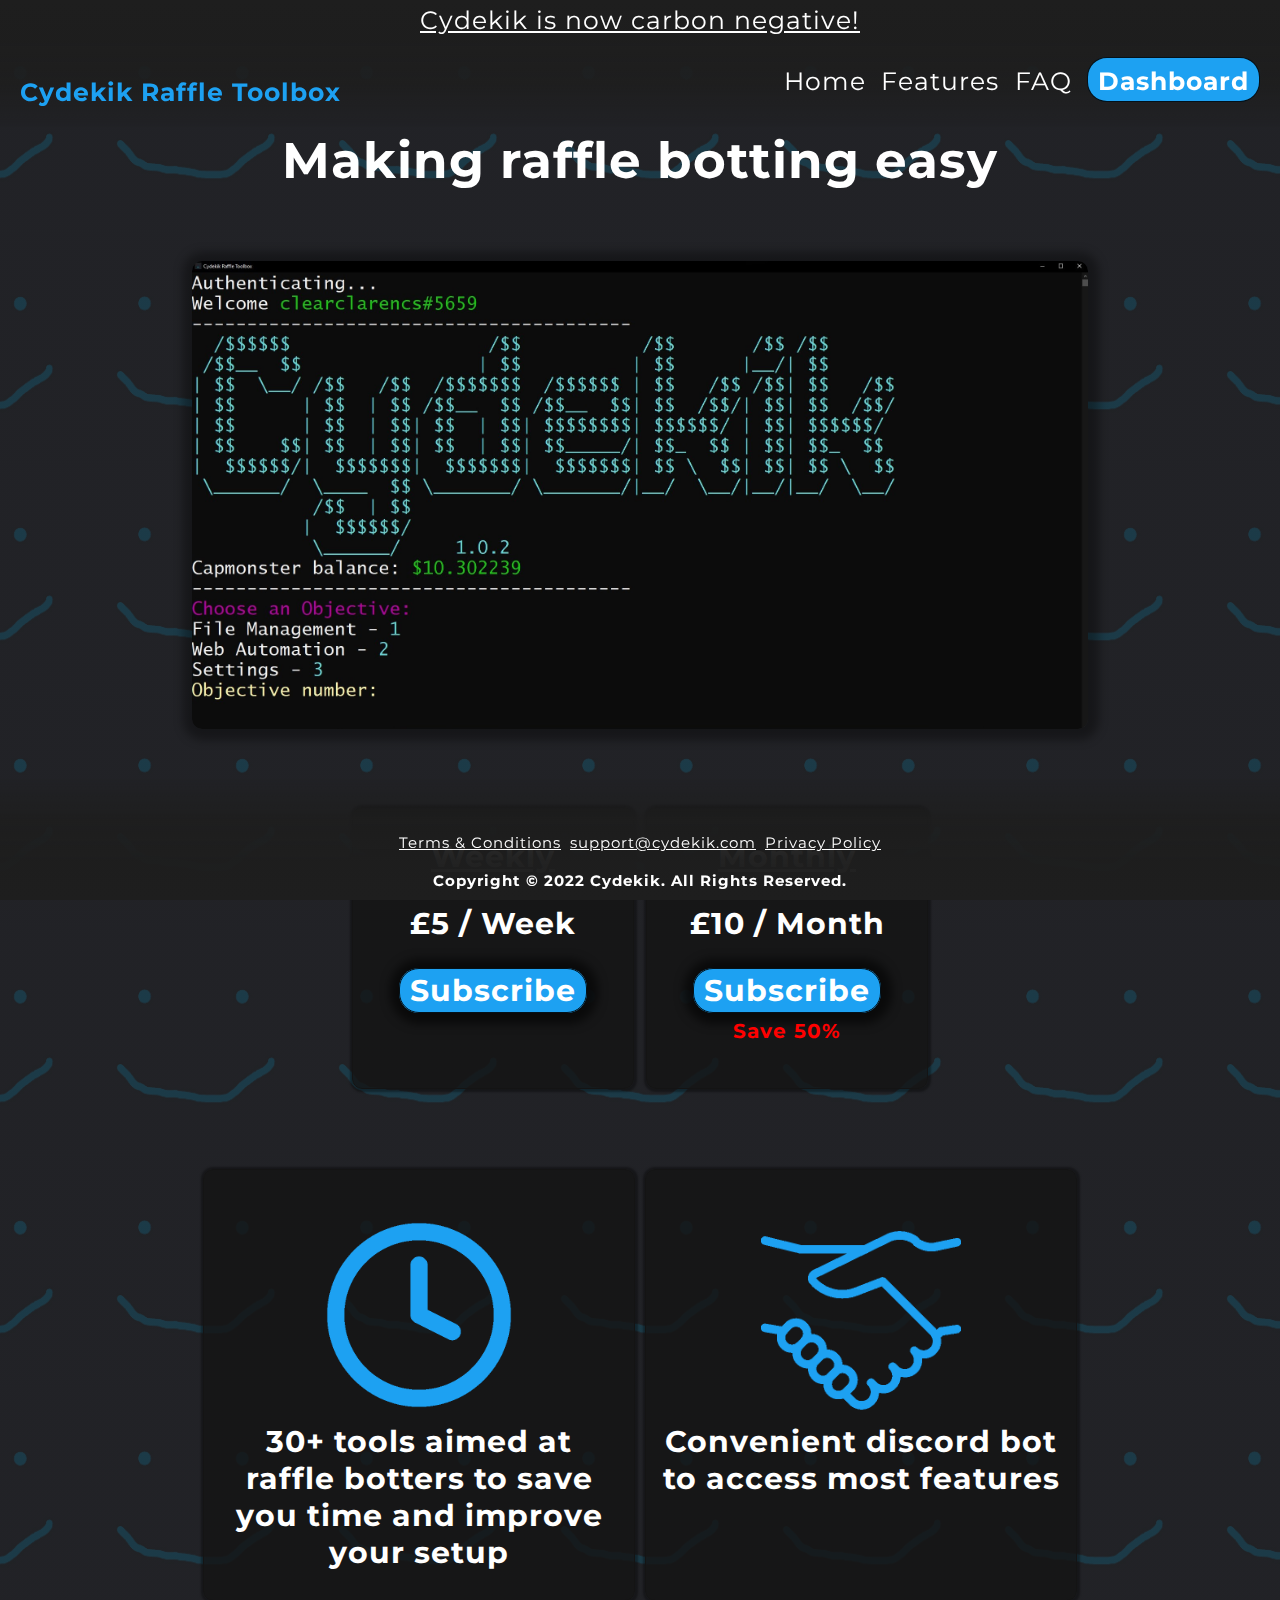
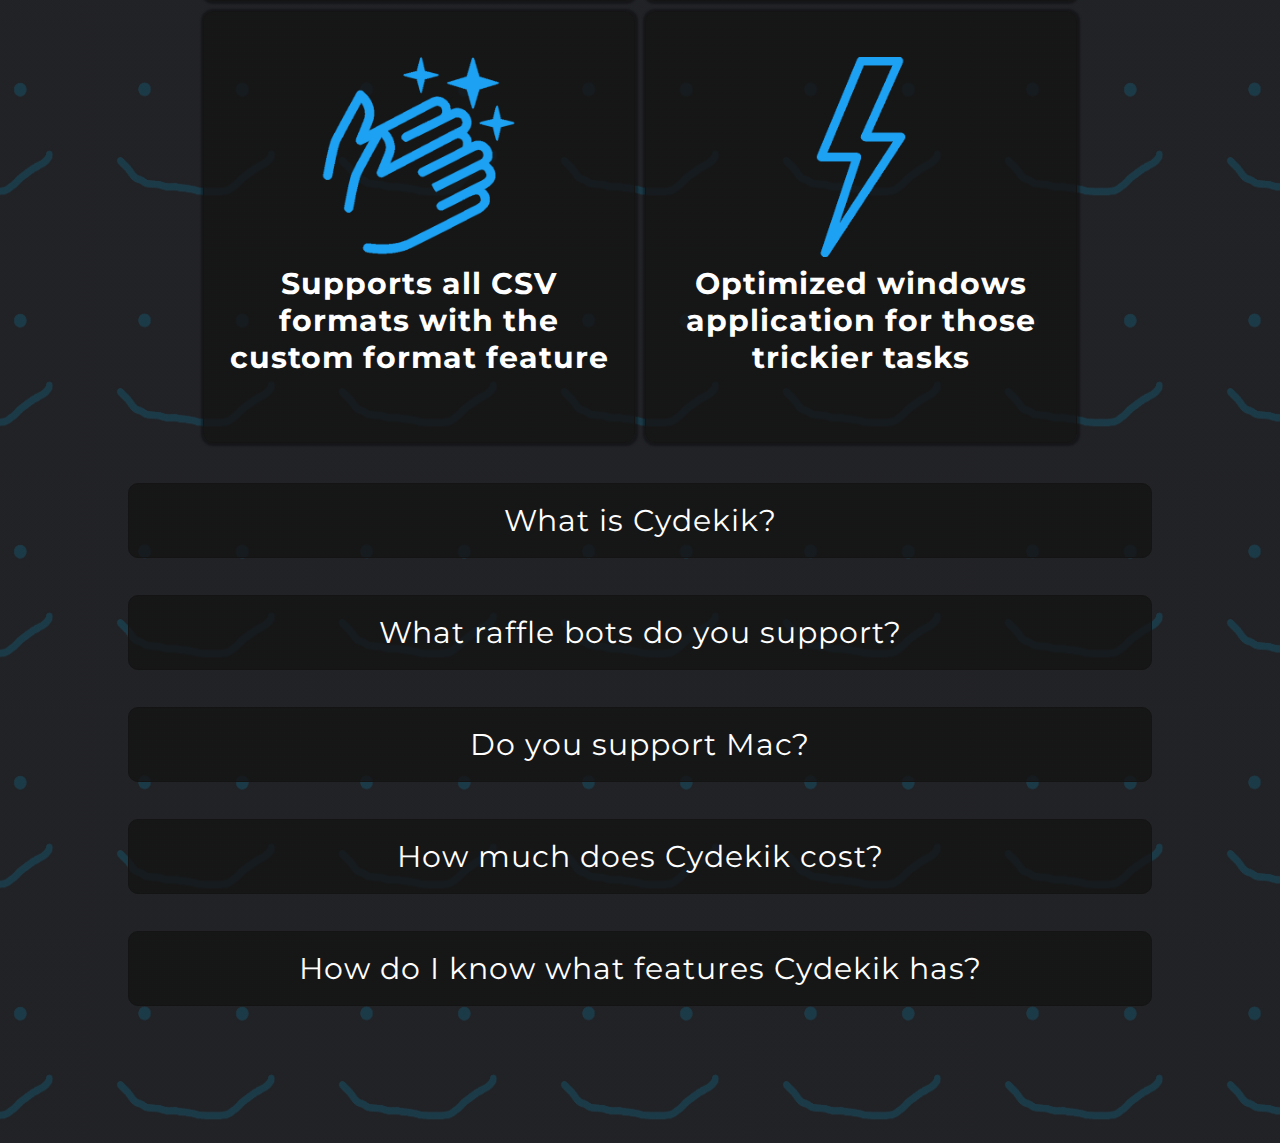
<file: index.html>
<!DOCTYPE html>
<head>
    <link rel="icon" href="Images/cydekik.jpg">
    <title>Cydekik Raffle Toolbox</title>
    <link rel="stylesheet" type="text/css" href="style.css">
    <meta content="https://cydekik.com/Images/cydekik.jpg" property="og:image" data-rh="true">
    <meta content="Cydekik Raffle Toolbox" property="og:title" data-rh="true">
    <meta content="Making raffle botting easy. Cydekik has an array of raffle botting tools so you can focus on whats important." property="og:description" data-rh="true">
    <meta name="theme-color" content="#1DA1F2">
</head>
<body onload="myFunction()" style="margin:0;">
    <div style="display:block;" id="myDiv" class="animate-bottom">
        <header>
            <div class="top">
                <nav>
                    <div id="banner"><a href="https://climate.stripe.com/fHhP3G" id="banner-content">Cydekik is now carbon negative!</a></div>
                    <h1 class="title">Cydekik Raffle Toolbox</h1>
                    <ul id="barUl">
                        <li class="menu"><a href="#home" class="nav-options">Home</a></li>
                        <li class="menu"><a href="#features" class="nav-options">Features</a></li>
                        <li class="menu"><a href="#faq" class="nav-options">FAQ</a></li>
                        <li class="menu button"><a href="https://whop.com/hub/" class="nav-options">Dashboard</a></li>
                    </ul>
                </nav>
            </div>
        </header>
        <section id="home">
            <div id="homeTextDiv">
                <h2 class="heading1">Making raffle botting easy</h2>
            </div>
            <img src="Images/app.jpg" id="appImage">
        </section>
        <section id="features">
            <div id="featuresDiv">
                <div class="subscription">
                    <h1 class="sub-component" style="text-decoration: underline;">Weekly</h1>
                    <h2 class="sub-component">£5 / Week</h2>
                    <a class="button purchaseButton sub-component" href="https://whop.com/cydekik?accessPassId=prod_HipISfKjtfZCd">Subscribe</a>
                </div>
                <div class="subscription">
                    <h1 style="text-decoration: underline;" class="sub-component">Monthly</h1>
                    <h2 class="sub-component">£10 / Month</h2>
                    <a class="button purchaseButton sub-component" href="https://whop.com/cydekik/?accessPassId=prod_LQEUEGzTm88q7&pass=prod_LQEUEGzTm88q7">Subscribe</a>
                    <b class="sub-component" style="color:red; font-size: 20px; margin-top: 50px;">Save 50%</b>
                </div>
            </div>
        </section>
        <section id="features">
            <div id="featuresDiv">
                <div class="feature"><img class="featureIcon" src="Images/clock.png"><h2>30+ tools aimed at raffle botters to save you time and improve your setup</h2></div>
                <div class="feature"><img class="featureIcon" src="Images/clean.png"><h2>Supports all CSV formats with the custom format feature</h2></div>
                <div class="feature"><img class="featureIcon" src="Images/shake.png"><h2>Convenient discord bot to access most features</h2></div>
                <div class="feature"><img class="featureIcon" src="Images/lightning.png"><h2>Optimized windows application for those trickier tasks</h2></div>
            </div>
        </section>
        <section id="faq">
            <button class="accordion">What is Cydekik?</button>
            <div class="panel">
            <p class="faqP">Cydekik is a collection of tools for automating tasks in the raffle botting industry. New features are constantly being added and changed. Cydekik is a necessity for all raffle botters...</p>
            </div>
            <button class="accordion">What raffle bots do you support?</button>
            <div class="panel">
            <p class="faqP">Our custom format feature allows us to support any CSV based raffle bots (most in the market) however, the system has presets for NeoRaffle, Infinit, DemonRaffles, Usnkrs, RaffleHive, NeoSnkrs, FlareRaffles, Linear, AmbushIO, SourceRaffles and Ganesh so is optimised for those.</p>
            </div>
            <button class="accordion">Do you support Mac?</button>
            <div class="panel">
            <p class="faqP">The cydekik desktop application is Windows only as with the majority of raffle botting software. However, the Cydekik discord bot houses most features and is accessible from any device through a browser.</p>
            </div>
            <button class="accordion">How much does Cydekik cost?</button>
            <div class="panel">
            <p class="faqP">Cydekik is priced at £10 per month or £5 per week with no initial fee.</p>
            </div>
            <button class="accordion">How do I know what features Cydekik has?</button>
            <div class="panel">
            <p class="faqP">An up to date list of features and descriptions can be found in the Cydekik guide<a class="faqP" href="https://guide.cydekik.com">here</a>.</p>
            </div>
            <script>
                var acc = document.getElementsByClassName("accordion");
                var i;
                for (i = 0; i < acc.length; i++) {
                    acc[i].addEventListener("click", function() {
                        var active = document.getElementsByClassName("active");
                        for (i = 0; i < active.length; i++) {
                            if (active[i] != this){
                                active[i].click();
                            }else{};
                        };
                        this.classList.toggle("active");
                        var panel = this.nextElementSibling;
                        if (panel.style.maxHeight) {
                        panel.style.maxHeight = null;
                        } else {
                        panel.style.maxHeight = panel.scrollHeight + "px";
                        } 
                    });
                }
                </script>
        </section>
        <footer>
            <a class="footerText" id="TandC" href="/terms-and-conditions">Terms & Conditions</a>
            <a class="footerText" id="email" href="mailto:support@cydekik.com">support@cydekik.com</a>
            <a class="footerText" id="pp" href="privacy-policy">Privacy Policy</a>
            <h3 class="footerText" id="copyright">Copyright © 2022 Cydekik. All Rights Reserved.</h3>
        </footer>
    </div>
</body>
</file>
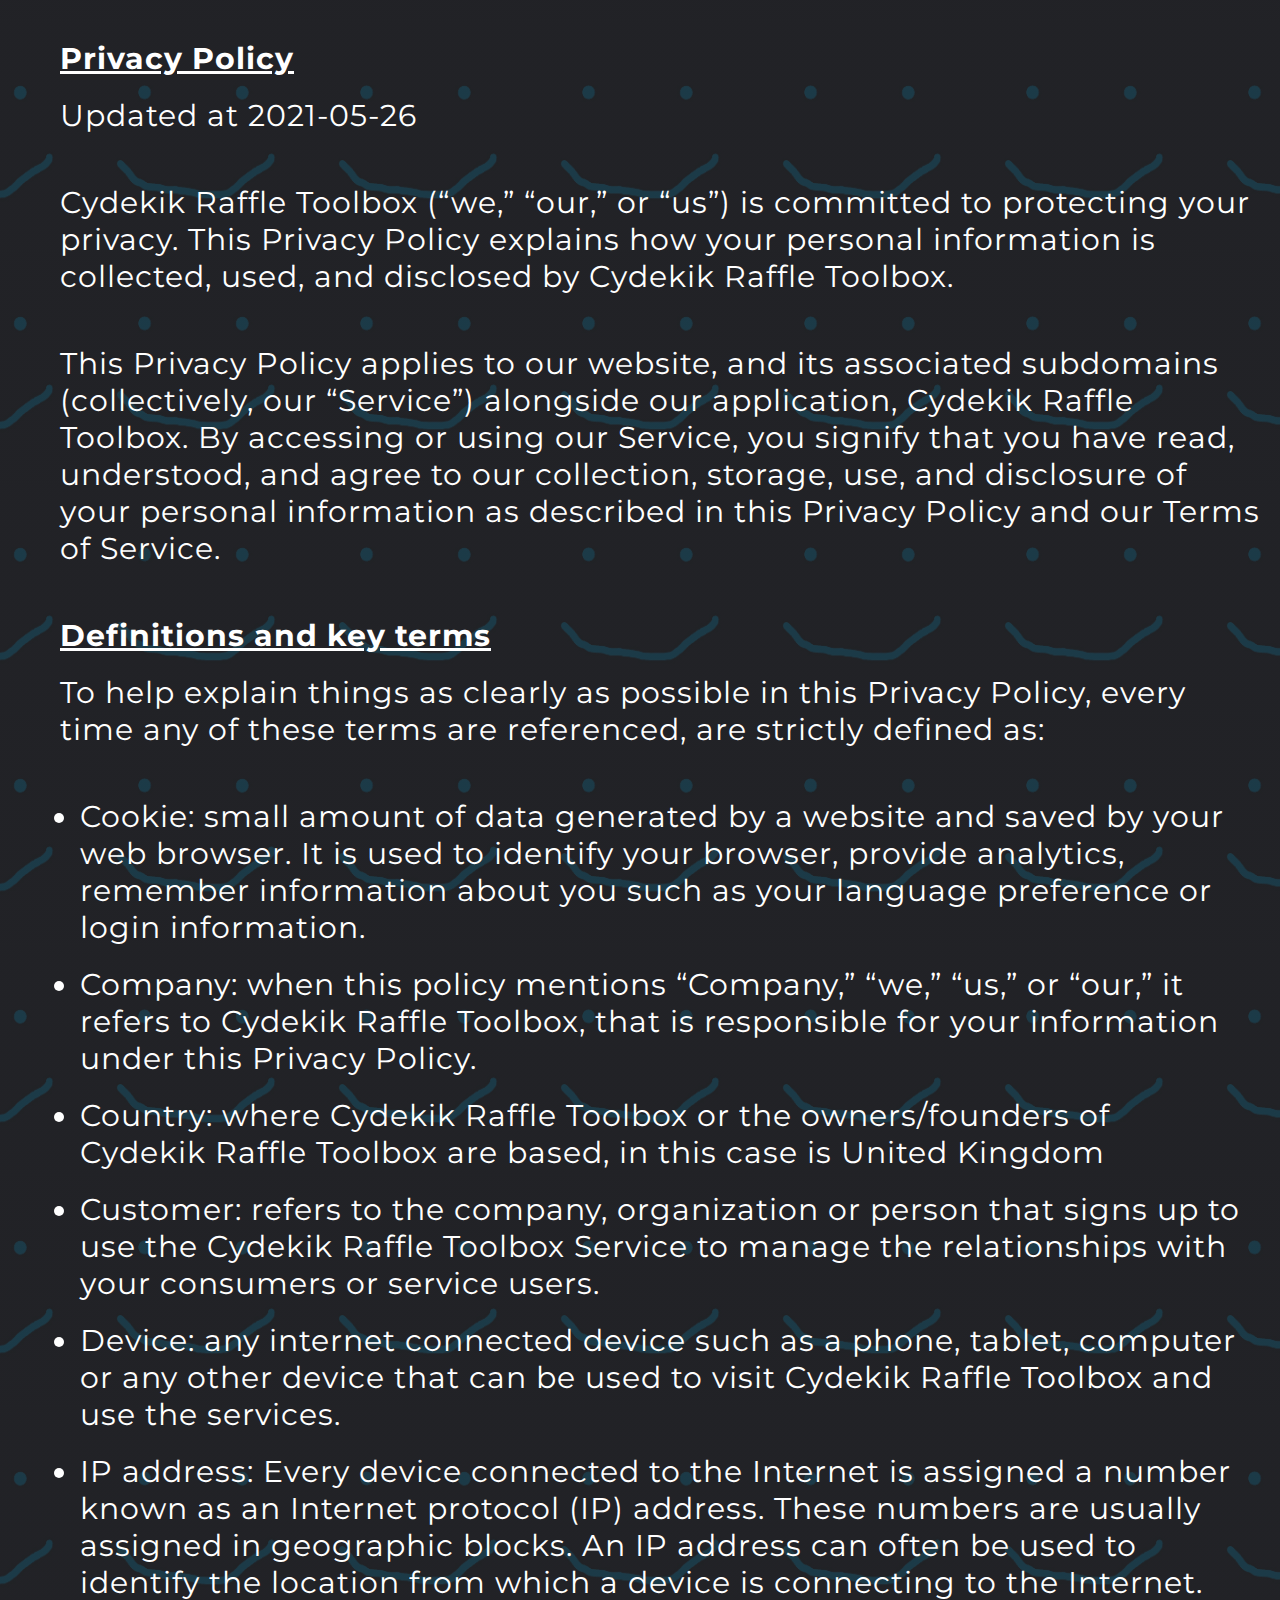
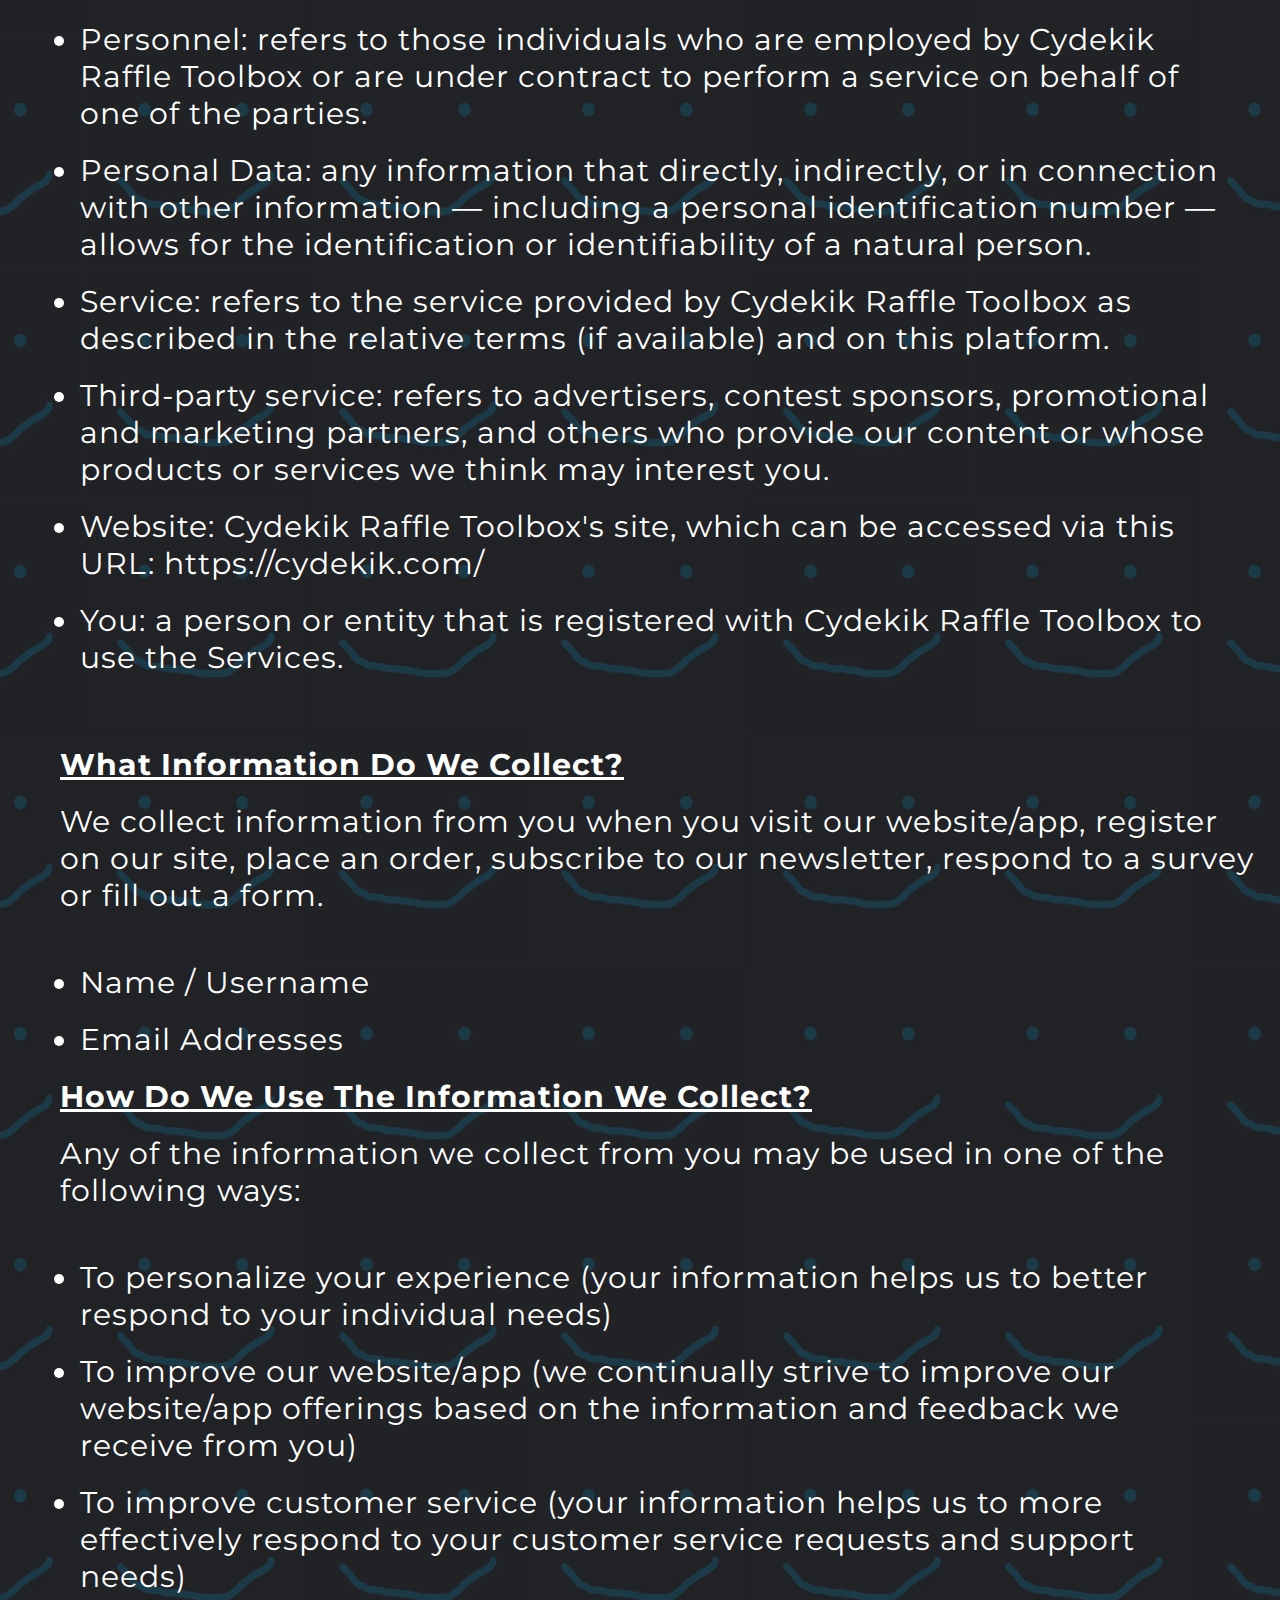
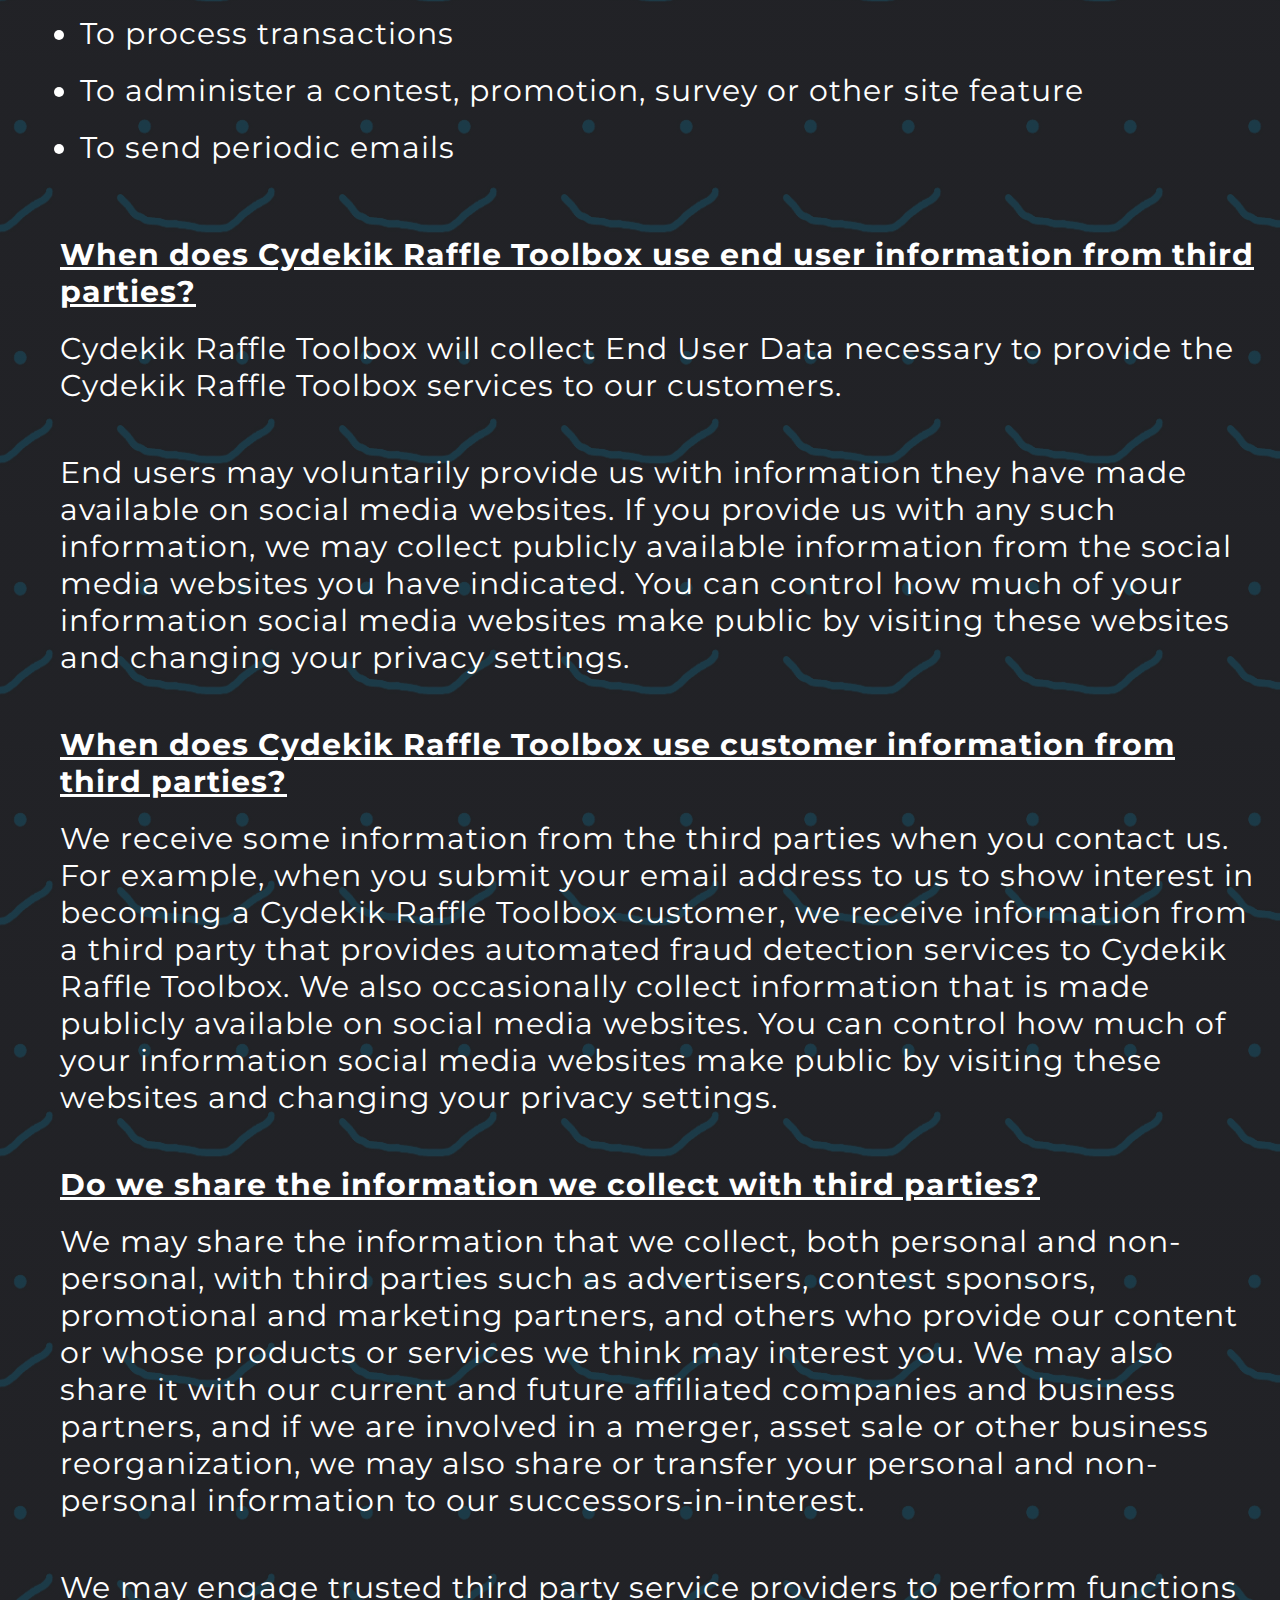
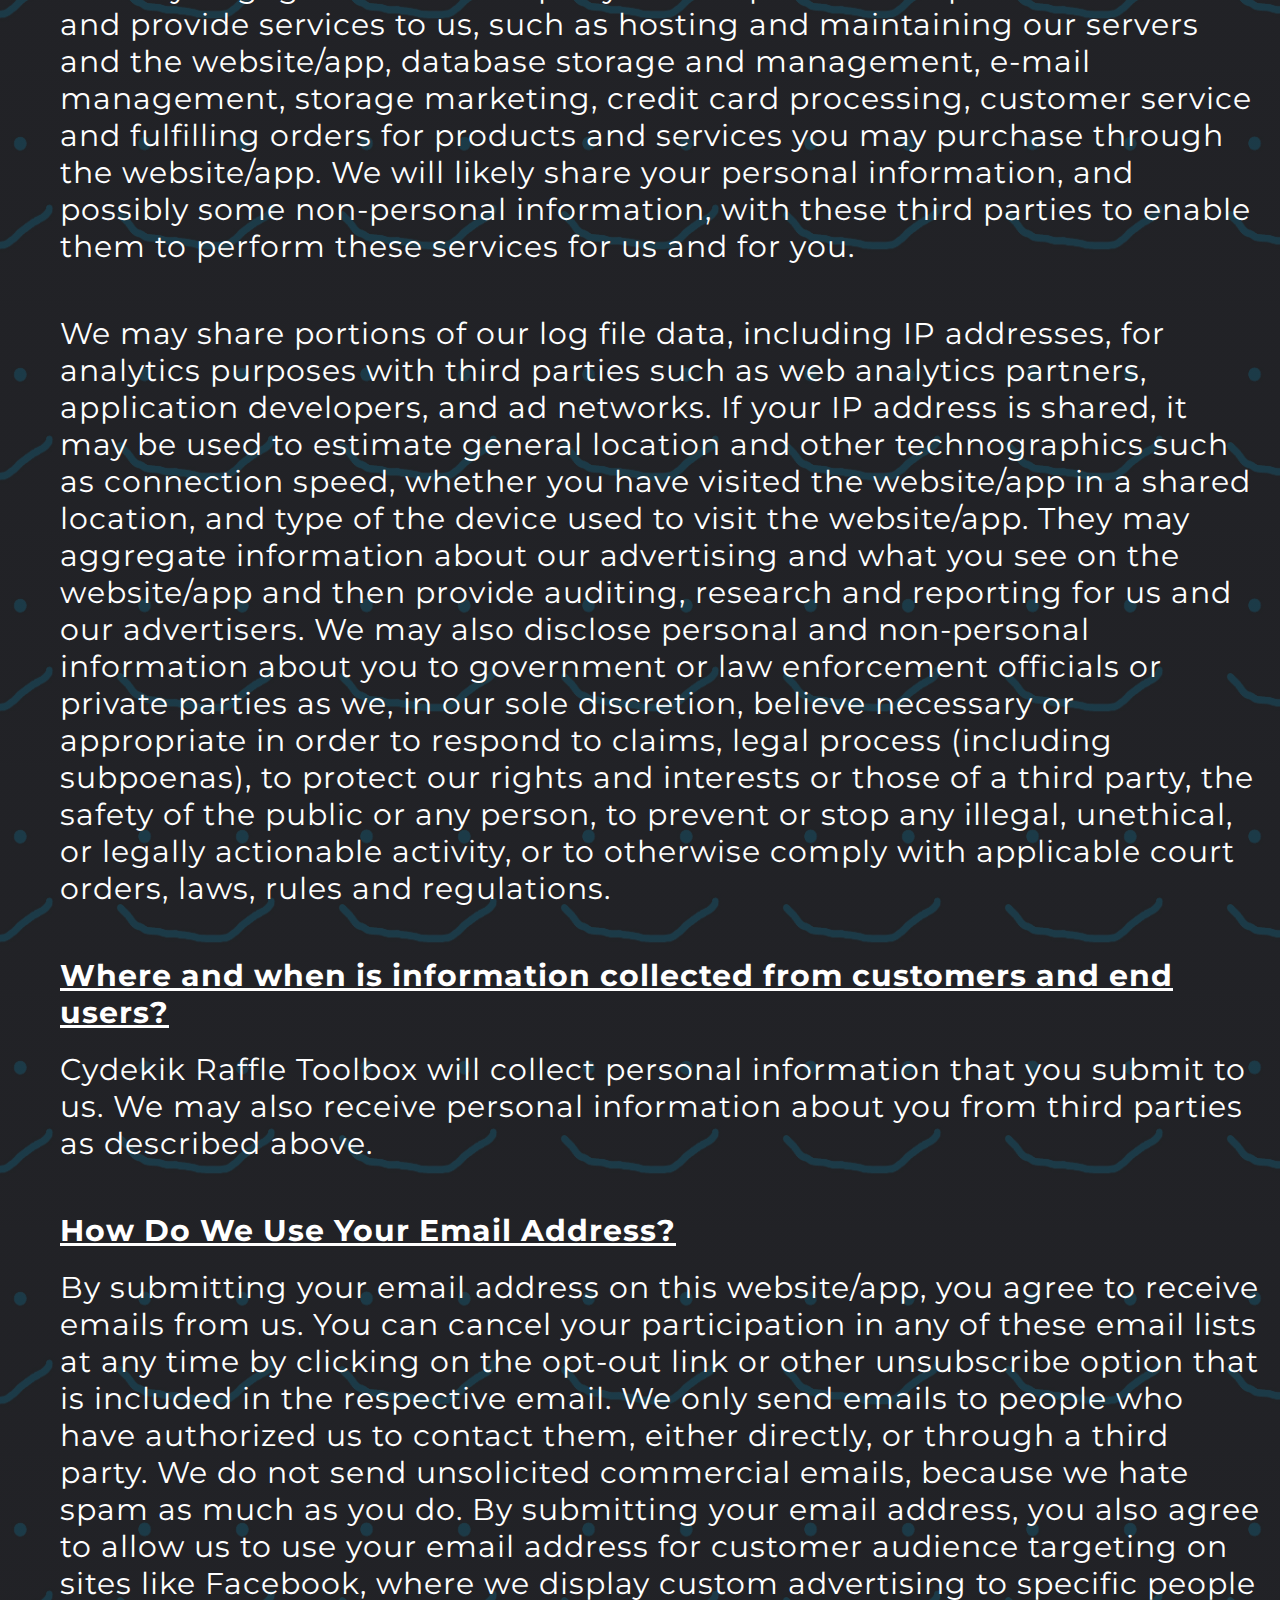
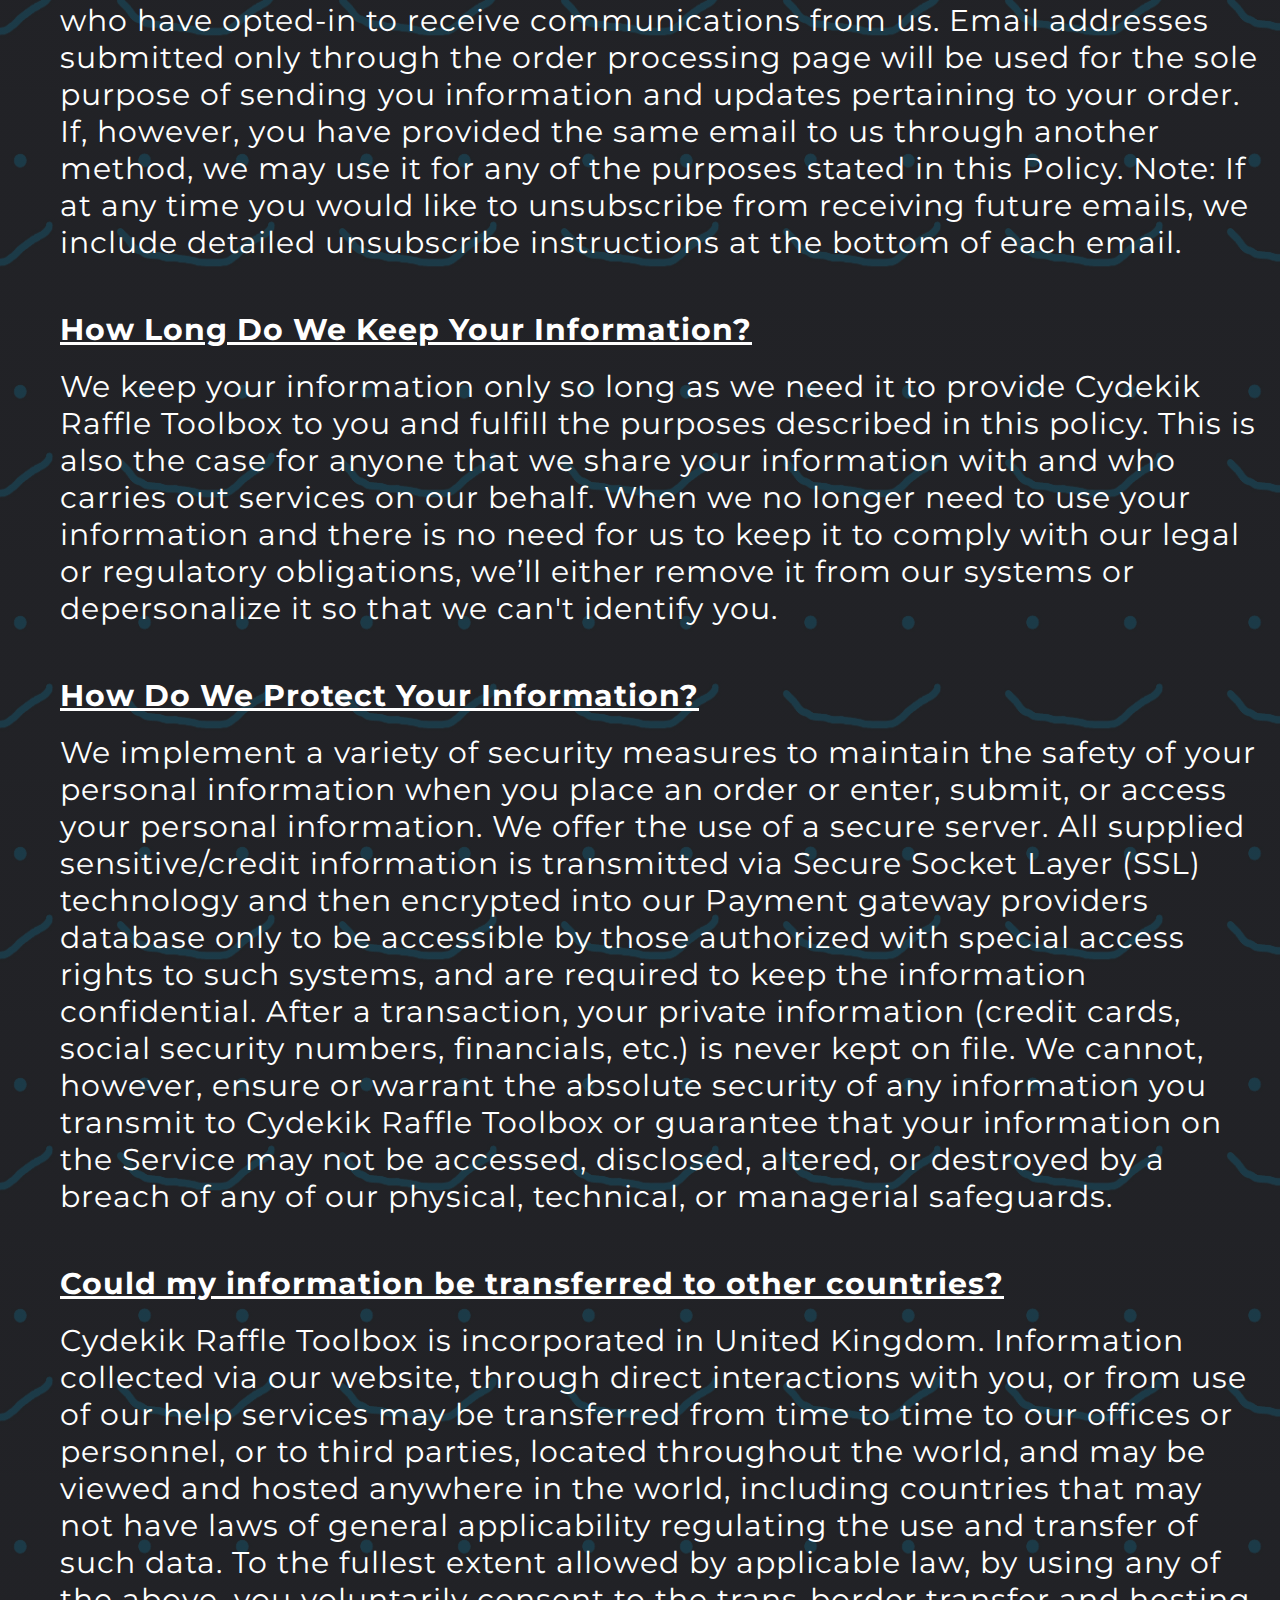
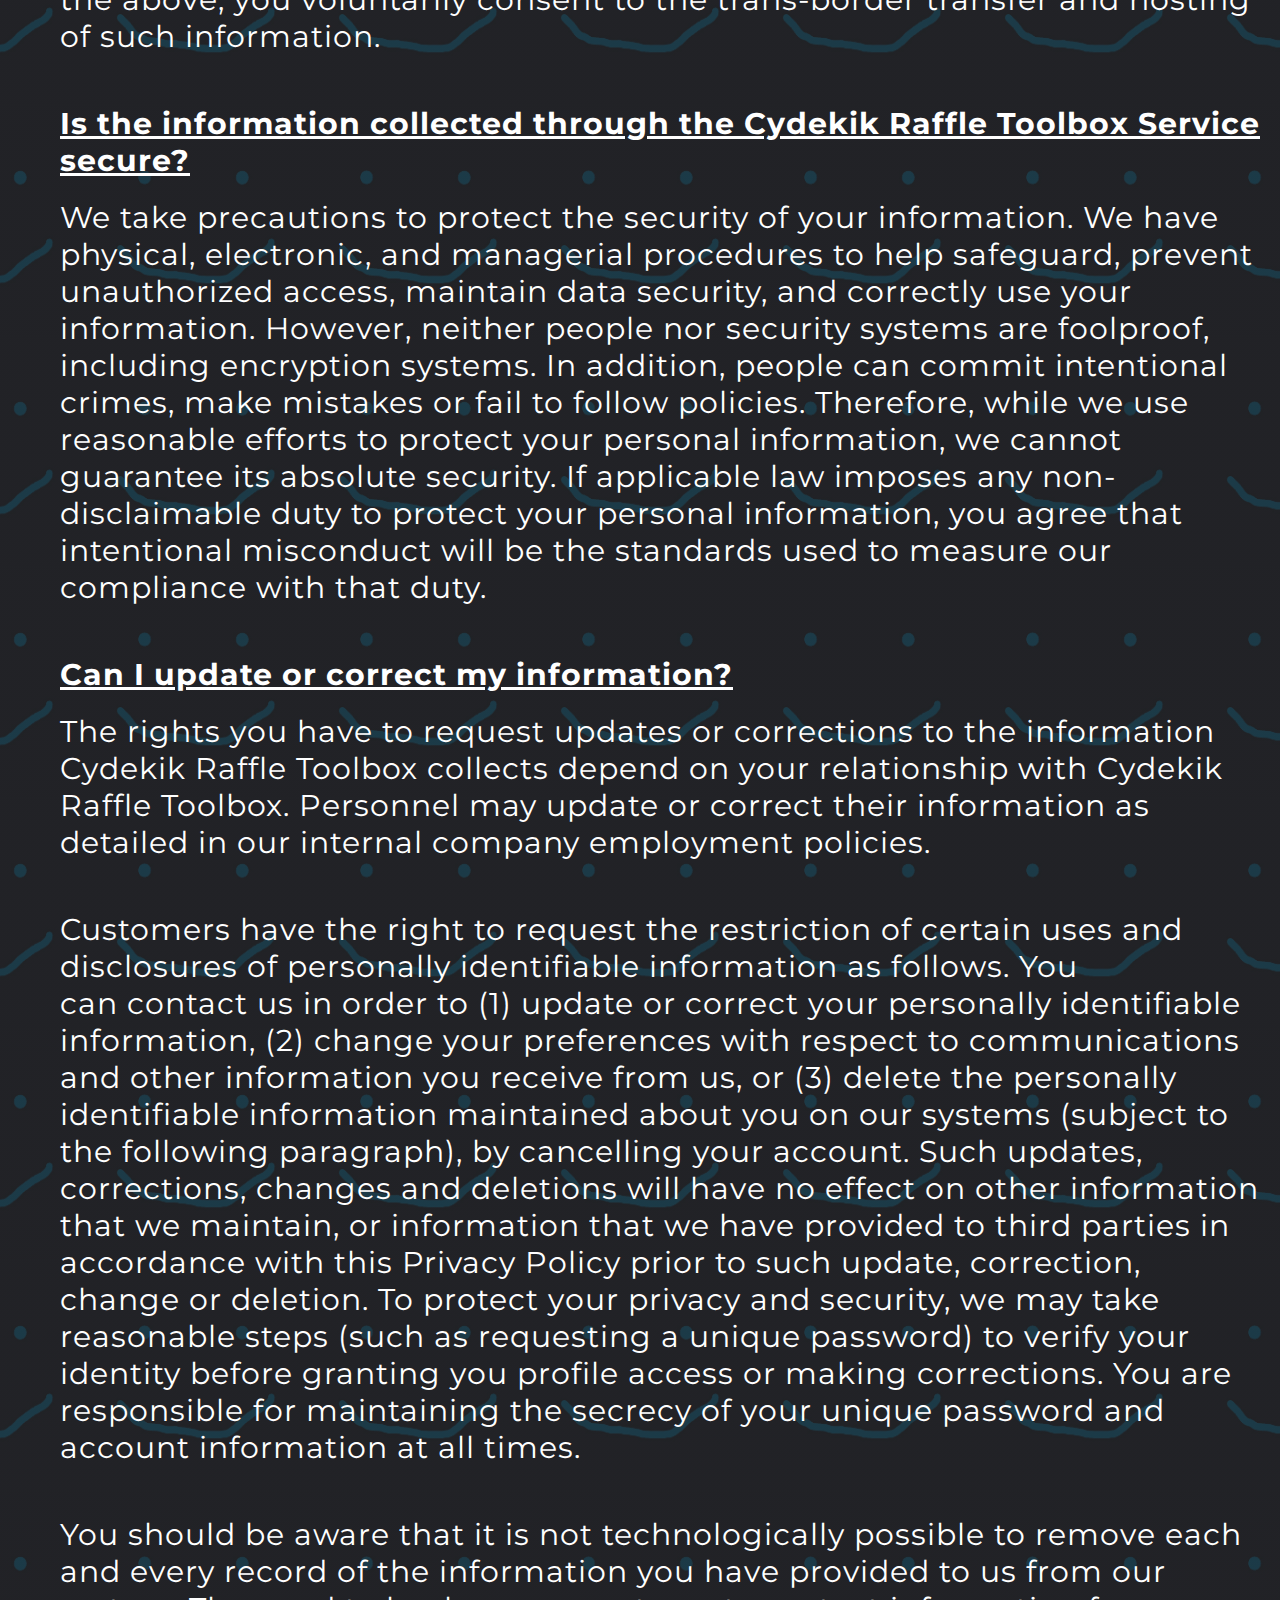
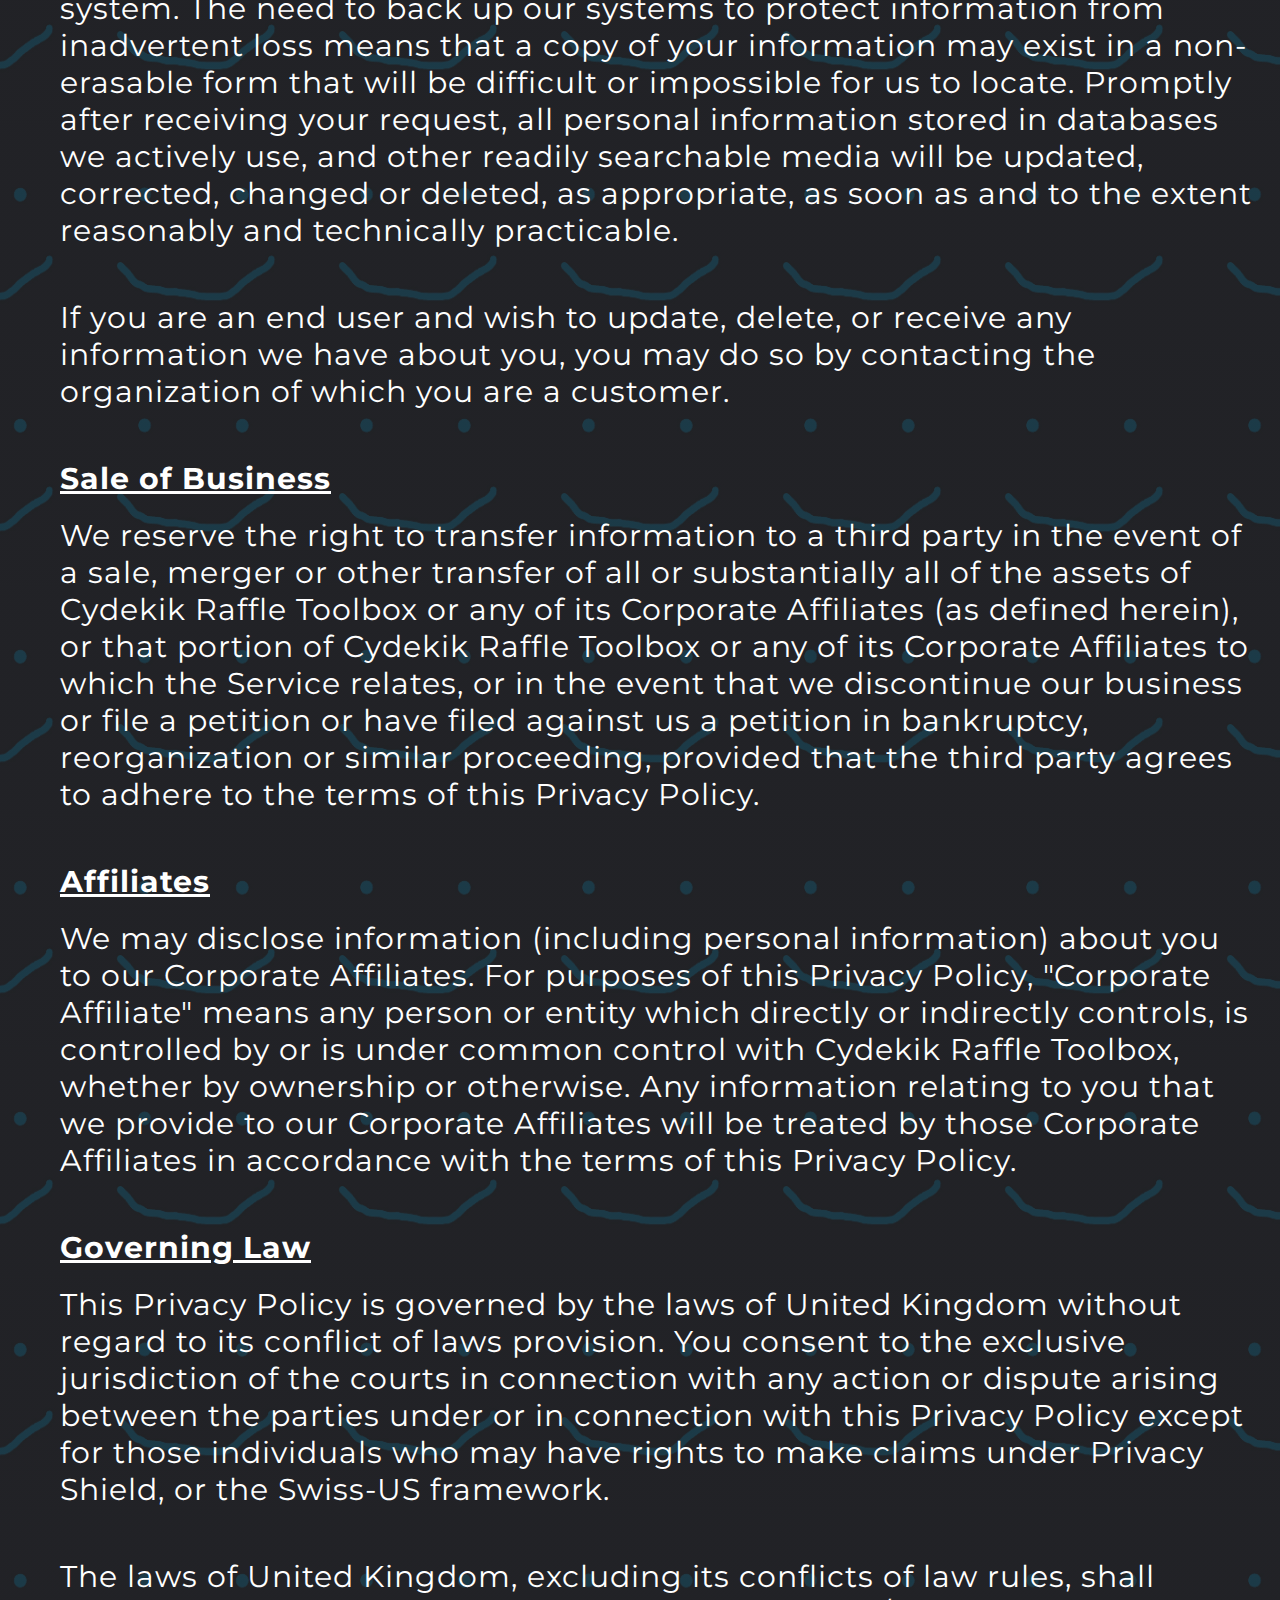
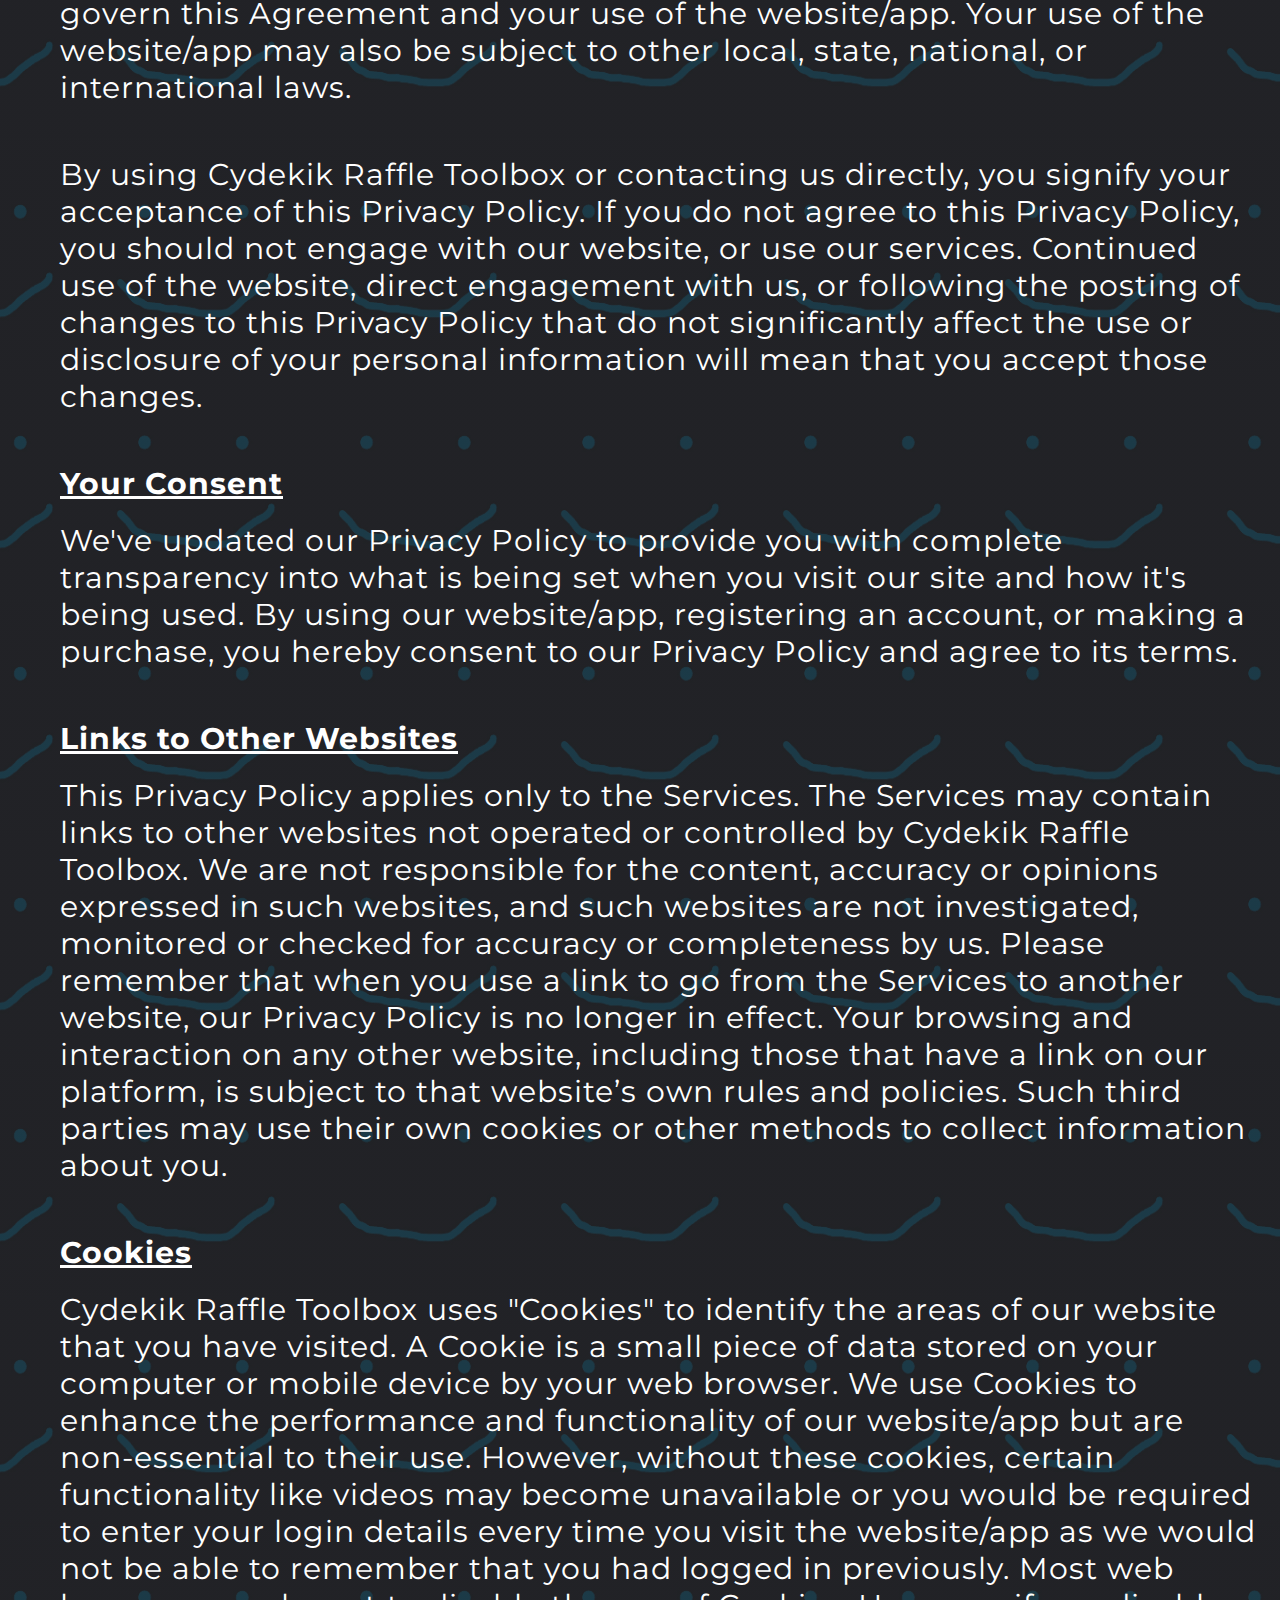
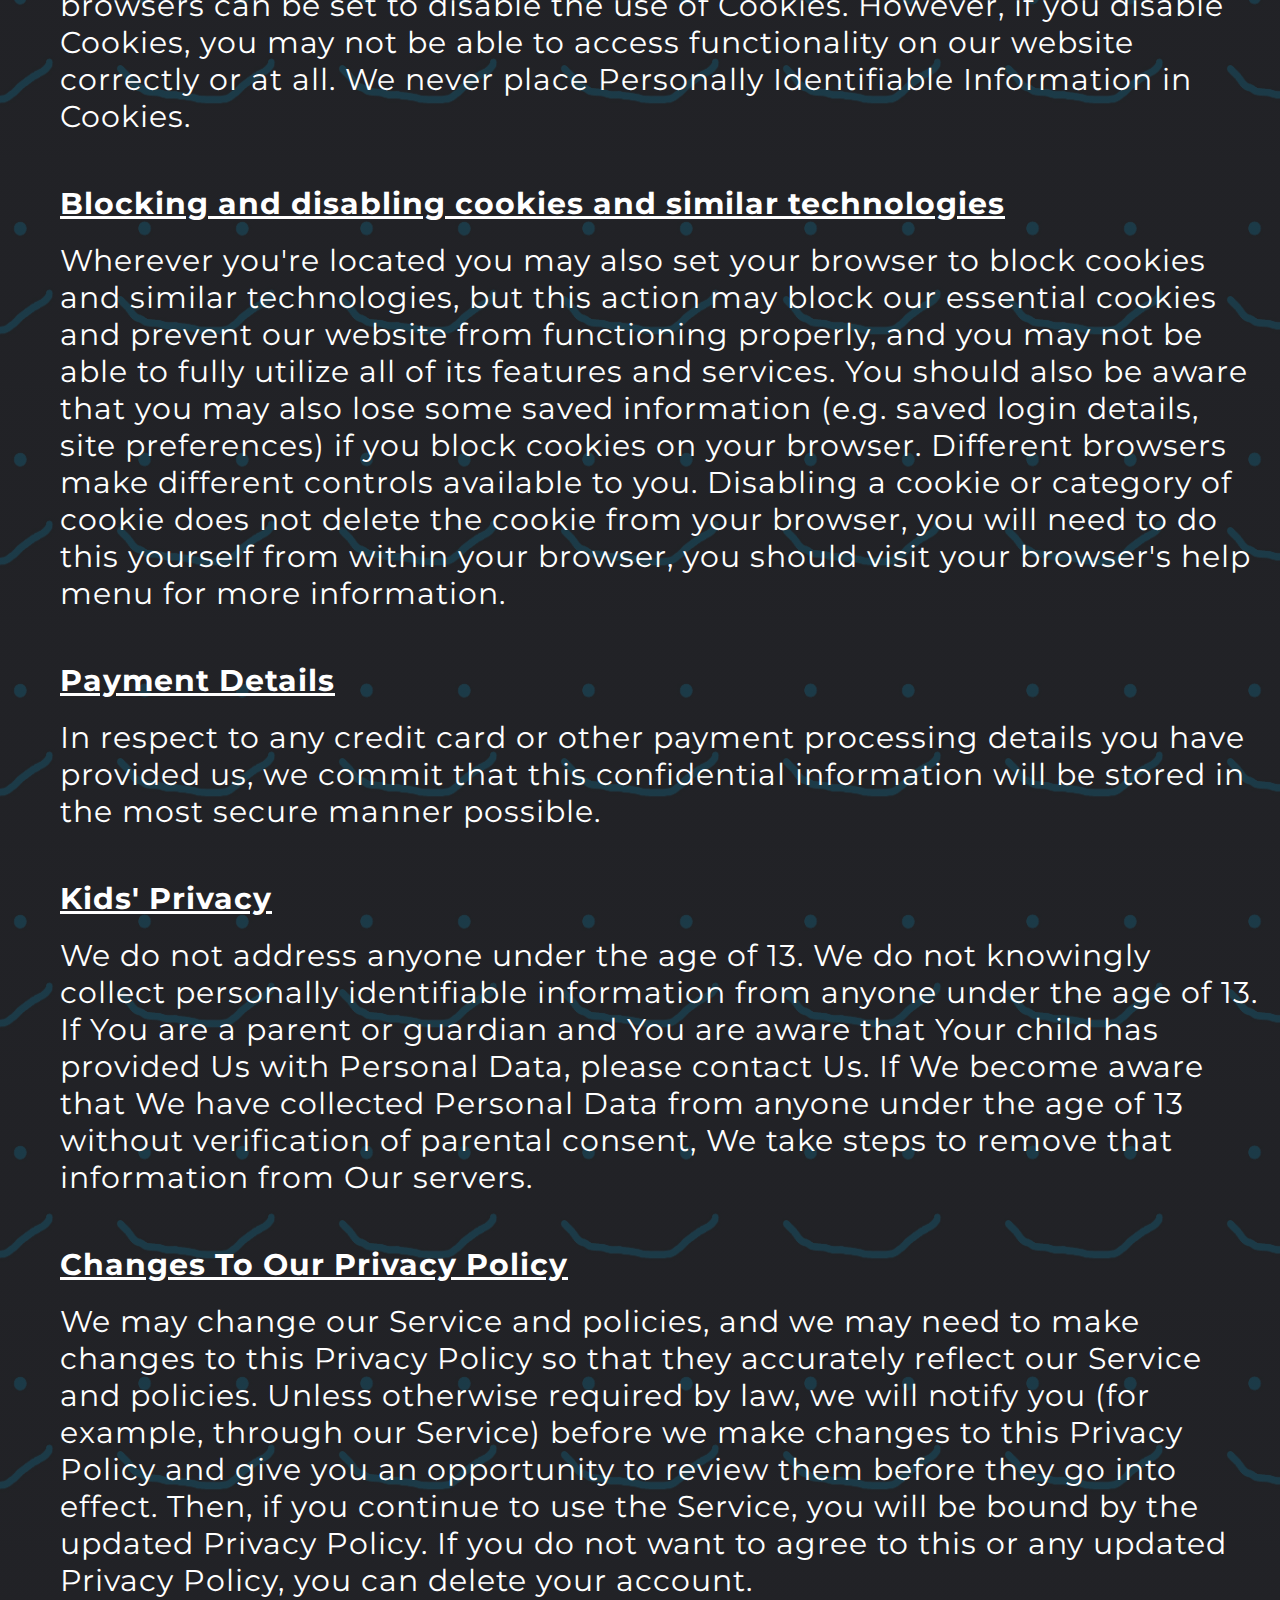
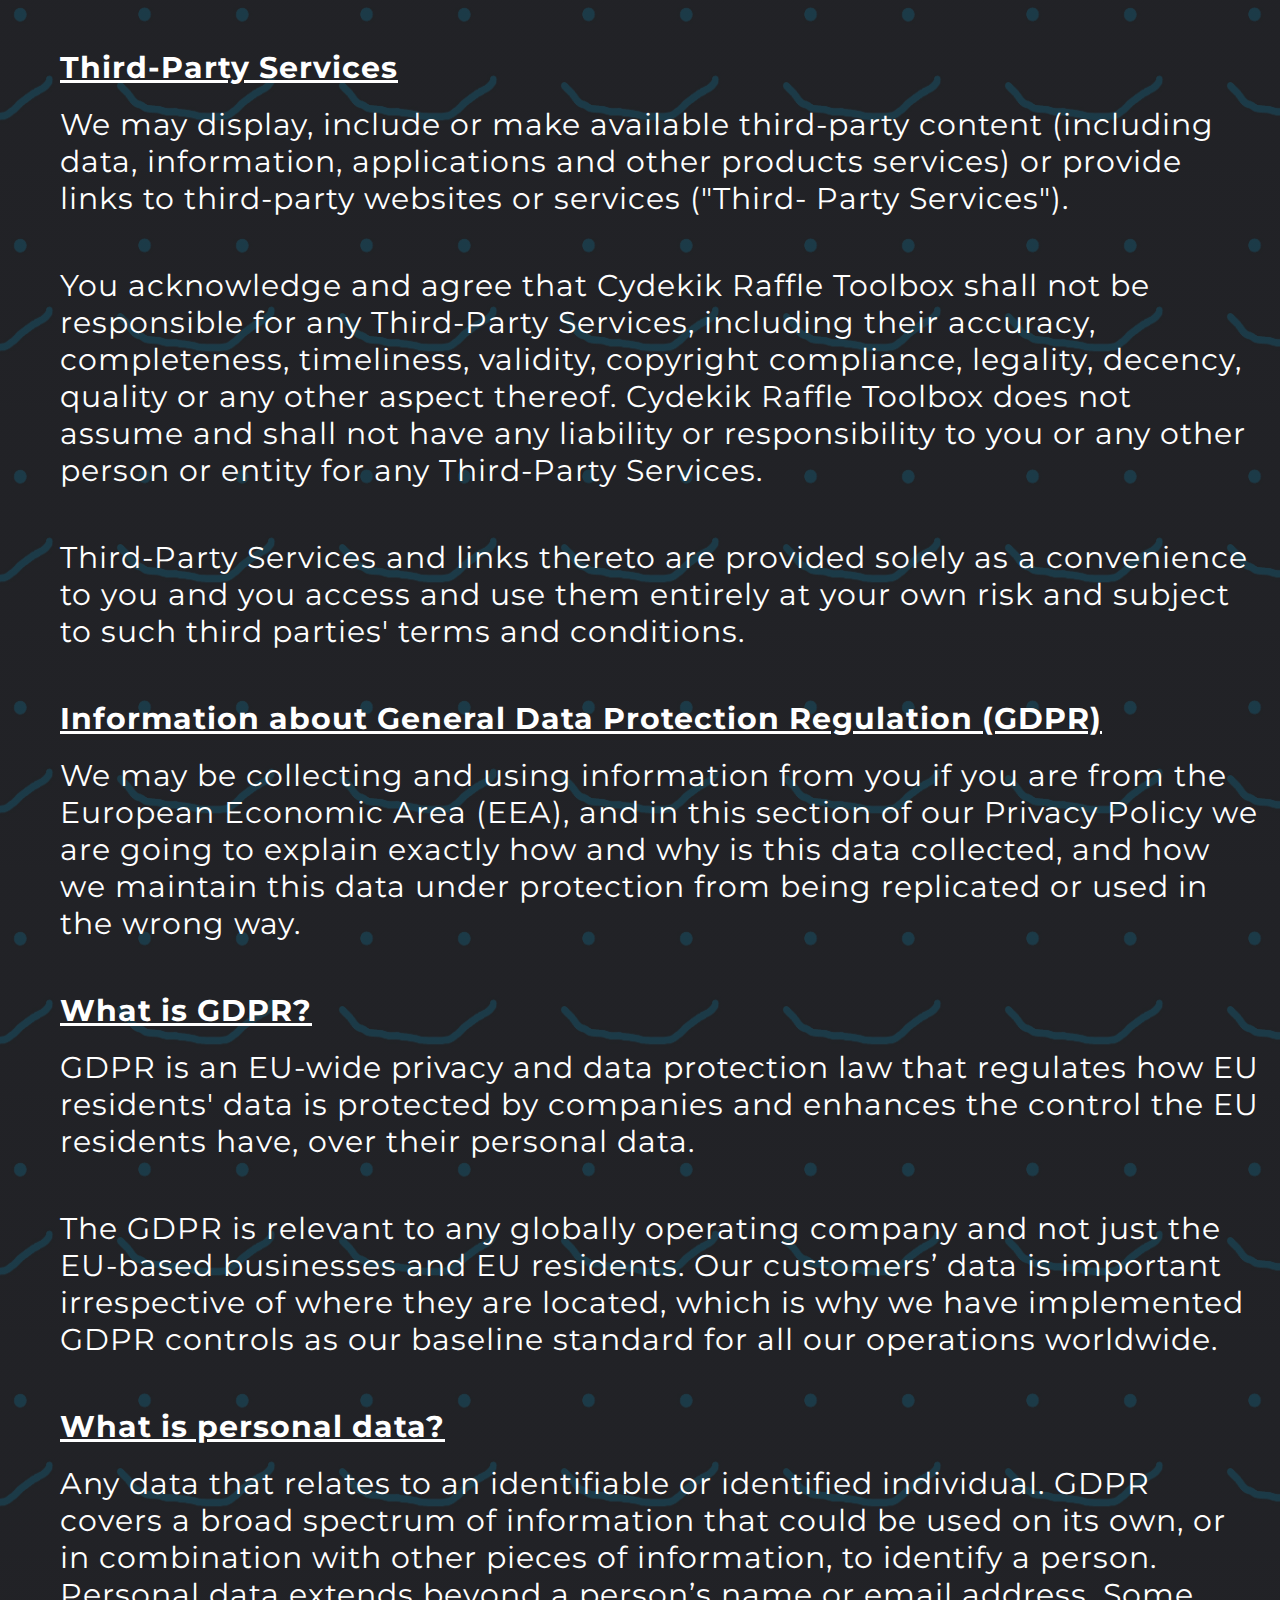
<file: privacy-policy.html>
<html>
<head>
  <link rel="icon" href="Images/cydekik.jpg">
  <title>Cydekik - Privacy Policy</title>
  <link rel="stylesheet" type="text/css" href="style.css">
  <meta content="https://cydekik.com/Images/cydekik.jpg" property="og:image" data-rh="true">
  <meta content="Cydekik Raffle Toolbox" property="og:title" data-rh="true">
  <meta content="Cydekik Raffle Toolbox" property="og:description" data-rh="true">
  <meta name="theme-color" content="#1DA1F2">
  <style>
    h1{
        text-decoration: underline;
    }
    *{
      margin: 20px;
    }
  </style>
</head>
<body>
  <h1>Privacy Policy</h1>
<p>Updated at 2021-05-26</p>

<p> Cydekik Raffle Toolbox (“we,” “our,” or “us”) is committed to protecting your privacy. This Privacy Policy explains how your personal information is collected, used, and disclosed by Cydekik Raffle Toolbox.</p>
<p>This Privacy Policy applies to our website, and its associated subdomains (collectively, our “Service”) alongside our application, Cydekik Raffle Toolbox. By accessing or using our Service, you signify that you have read, understood, and agree to our collection, storage, use, and disclosure of your personal information as described in this Privacy Policy and our Terms of Service.</p>

<h1>Definitions and key terms</h1>
<p>To help explain things as clearly as possible in this Privacy Policy, every time any of these terms are referenced, are strictly defined as:
 <ul>
   <li>Cookie: small amount of data generated by a website and saved by your web browser. It is used to identify your browser, provide analytics, remember information about you such as your language preference or login information.</li>
   <li>Company: when this policy mentions “Company,” “we,” “us,” or “our,” it refers to Cydekik Raffle Toolbox, that is responsible for your information under this Privacy Policy.</li>
   <li>Country: where Cydekik Raffle Toolbox or the owners/founders of Cydekik Raffle Toolbox are based, in this case is United Kingdom</li>
   <li>Customer: refers to the company, organization or person that signs up to use the Cydekik Raffle Toolbox Service to manage the relationships with your consumers or service users.</li>
   <li>Device: any internet connected device such as a phone, tablet, computer or any other device that can be used to visit Cydekik Raffle Toolbox and use the services.</li>
   <li>IP address: Every device connected to the Internet is assigned a number known as an Internet protocol (IP) address. These numbers are usually assigned in geographic blocks. An IP address can often be used to identify the location from which a device is connecting to the Internet.</li>
   <li>Personnel: refers to those individuals who are employed by Cydekik Raffle Toolbox or are under contract to perform a service on behalf of one of the parties.</li>
   <li>Personal Data: any information that directly, indirectly, or in connection with other information — including a personal identification number — allows for the identification or identifiability of a natural person.</li>
   <li>Service: refers to the service provided by Cydekik Raffle Toolbox as described in the relative terms (if available) and on this platform.</li>
   <li>Third-party service: refers to advertisers, contest sponsors, promotional and marketing partners, and others who provide our content or whose products or services we think may interest you.</li>
   <li>Website: Cydekik Raffle Toolbox's site, which can be accessed via this URL: https://cydekik.com/</li>
   <li>You: a person or entity that is registered with Cydekik Raffle Toolbox to use the Services.</li>
 </ul>
</p>
<h1>What Information Do We Collect?</h1>
<p>We collect information from you when you visit our website/app, register on our site, place an order, subscribe to our newsletter, respond to a survey or fill out a form.</p>

<ul><li>Name / Username</li><li>Email Addresses</li>
  </ul><ul>
  </ul>

<h1>How Do We Use The Information We Collect?</h1>
<p>Any of the information we collect from you may be used in one of the following ways:
<ul>
<li>To personalize your experience (your information helps us to better respond to your individual needs)</li>
<li>To improve our website/app (we continually strive to improve our website/app offerings based on the information and feedback we receive from you)</li>
<li>To improve customer service (your information helps us to more effectively respond to your customer service requests and support needs)</li>
<li>To process transactions</li>
<li>To administer a contest, promotion, survey or other site feature</li>
<li>To send periodic emails</li>
</ul>
</p>

<h1>When does Cydekik Raffle Toolbox use end user information from third parties?</h1>
<p>Cydekik Raffle Toolbox will collect End User Data necessary to provide the Cydekik Raffle Toolbox services to our customers.</p>
<p>End users may voluntarily provide us with information they have made available on social media websites. If you provide us with any such information, we may collect publicly available information from the social media websites you have indicated. You can control how much of your information social media websites make public by visiting these websites and changing your privacy settings.</p>

<h1>When does Cydekik Raffle Toolbox use customer information from third parties?</h1>
<p>We receive some information from the third parties when you contact us. For example, when you submit your email address to us to show interest in becoming a Cydekik Raffle Toolbox customer, we receive information from a third party that provides automated fraud detection services to Cydekik Raffle Toolbox. We also occasionally collect information that is made publicly available on social media websites. You can control how much of your information social media websites make public by visiting these websites and changing your privacy settings.</p>

<h1>Do we share the information we collect with third parties?</h1>
<p>We may share the information that we collect, both personal and non-personal, with third parties such as advertisers, contest sponsors, promotional and marketing partners, and others who provide our content or whose products or services we think may interest you. We may also share it with our current and future affiliated companies and business partners, and if we are involved in a merger, asset sale or other business reorganization, we may also share or transfer your personal and non-personal information to our successors-in-interest.</p>
<p>We may engage trusted third party service providers to perform functions and provide services to us, such as hosting and maintaining our servers and the website/app, database storage and management, e-mail management, storage marketing, credit card processing, customer service and fulfilling orders for products and services you may purchase through the website/app. We will likely share your personal information, and possibly some non-personal information, with these third parties to enable them to perform these services for us and for you.</p>
<p>We may share portions of our log file data, including IP addresses, for analytics purposes with third parties such as web analytics partners, application developers, and ad networks. If your IP address is shared, it may be used to estimate general location and other technographics such as connection speed, whether you have visited the website/app in a shared location, and type of the device used to visit the website/app. They may aggregate information about our advertising and what you see on the website/app and then provide auditing, research and reporting for us and our advertisers. We may also disclose personal and non-personal information about you to government or law enforcement officials or private parties as we, in our sole discretion, believe necessary or appropriate in order to respond to claims, legal process (including subpoenas), to protect our rights and interests or those of a third party, the safety of the public or any person, to prevent or stop any illegal, unethical, or legally actionable activity, or to otherwise comply with applicable court orders, laws, rules and regulations.</p>

<h1>Where and when is information collected from customers and end users?</h1>
<p>Cydekik Raffle Toolbox will collect personal information that you submit to us. We may also receive personal information about you from third parties as described above.</p>

<h1>How Do We Use Your Email Address?</h1>
<p>By submitting your email address on this website/app, you agree to receive emails from us. You can cancel your participation in any of these email lists at any time by clicking on the opt-out link or other unsubscribe option that is included in the respective email. We only send emails to people who have authorized us to contact them, either directly, or through a third party. We do not send unsolicited commercial emails, because we hate spam as much as you do. By submitting your email address, you also agree to allow us to use your email address for customer audience targeting on sites like Facebook, where we display custom advertising to specific people who have opted-in to receive communications from us. Email addresses submitted only through the order processing page will be used for the sole purpose of sending you information and updates pertaining to your order. If, however, you have provided the same email to us through another method, we may use it for any of the purposes stated in this Policy. Note: If at any time you would like to unsubscribe from receiving future emails, we include detailed unsubscribe instructions at the bottom of each email.</p>

<h1>How Long Do We Keep Your Information?</h1>
<p>We keep your information only so long as we need it to provide Cydekik Raffle Toolbox to you and fulfill the purposes described in this policy. This is also the case for anyone that we share your information with and who carries out services on our behalf. When we no longer need to use your information and there is no need for us to keep it to comply with our legal or regulatory obligations, we’ll either remove it from our systems or depersonalize it so that we can't identify you.</p>

<h1>How Do We Protect Your Information?</h1>
<p>We implement a variety of security measures to maintain the safety of your personal information when you place an order or enter, submit, or access your personal information. We offer the use of a secure server. All supplied sensitive/credit information is transmitted via Secure Socket Layer (SSL) technology and then encrypted into our Payment gateway providers database only to be accessible by those authorized with special access rights to such systems, and are required to keep the information confidential. After a transaction, your private information (credit cards, social security numbers, financials, etc.) is never kept on file. We cannot, however, ensure or warrant the absolute security of any information you transmit to Cydekik Raffle Toolbox or guarantee that your information on the Service may not be accessed, disclosed, altered, or destroyed by a breach of any of our physical, technical, or managerial safeguards.</p>

<h1>Could my information be transferred to other countries?</h1>
<p>Cydekik Raffle Toolbox is incorporated in United Kingdom. Information collected via our website, through direct interactions with you, or from use of our help services may be transferred from time to time to our offices or personnel, or to third parties, located throughout the world, and may be viewed and hosted anywhere in the world, including countries that may not have laws of general applicability regulating the use and transfer of such data. To the fullest extent allowed by applicable law, by using any of the above, you voluntarily consent to the trans-border transfer and hosting of such information.</p>

<h1>Is the information collected through the Cydekik Raffle Toolbox Service secure?</h1>
<p>We take precautions to protect the security of your information. We have physical, electronic, and managerial procedures to help safeguard, prevent unauthorized access, maintain data security, and correctly use your information. However, neither people nor security systems are foolproof, including encryption systems. In addition, people can commit intentional crimes, make mistakes or fail to follow policies. Therefore, while we use reasonable efforts to protect your personal information, we cannot guarantee its absolute security. If applicable law imposes any non-disclaimable duty to protect your personal information, you agree that intentional misconduct will be the standards used to measure our compliance with that duty.</p>

<h1>Can I update or correct my information?</h1>
<p>The rights you have to request updates or corrections to the information Cydekik Raffle Toolbox collects depend on your relationship with Cydekik Raffle Toolbox. Personnel may update or correct their information as detailed in our internal company employment policies.</p>
<p>Customers have the right to request the restriction of certain uses and disclosures of personally identifiable information as follows. You can contact us in order to (1) update or correct your personally identifiable information, (2) change your preferences with respect to communications and other information you receive from us, or (3) delete the personally identifiable information maintained about you on our systems (subject to the following paragraph), by cancelling your account. Such updates, corrections, changes and deletions will have no effect on other information that we maintain, or information that we have provided to third parties in accordance with this Privacy Policy prior to such update, correction, change or deletion. To protect your privacy and security, we may take reasonable steps (such as requesting a unique password) to verify your identity before granting you profile access or making corrections. You are responsible for maintaining the secrecy of your unique password and account information at all times.</p>
<p>You should be aware that it is not technologically possible to remove each and every record of the information you have provided to us from our system. The need to back up our systems to protect information from inadvertent loss means that a copy of your information may exist in a non-erasable form that will be difficult or impossible for us to locate. Promptly after receiving your request, all personal information stored in databases we actively use, and other readily searchable media will be updated, corrected, changed or deleted, as appropriate, as soon as and to the extent reasonably and technically practicable.</p>
<p>If you are an end user and wish to update, delete, or receive any information we have about you, you may do so by contacting the organization of which you are a customer.</p>
<h1>Sale of Business</h1>
<p>We reserve the right to transfer information to a third party in the event of a sale, merger or other transfer of all or substantially all of the assets of Cydekik Raffle Toolbox or any of its Corporate Affiliates (as defined herein), or that portion of Cydekik Raffle Toolbox or any of its Corporate Affiliates to which the Service relates, or in the event that we discontinue our business or file a petition or have filed against us a petition in bankruptcy, reorganization or similar proceeding, provided that the third party agrees to adhere to the terms of this Privacy Policy.</p>

<h1>Affiliates</h1>
<p>We may disclose information (including personal information) about you to our Corporate Affiliates. For purposes of this Privacy Policy, "Corporate Affiliate" means any person or entity which directly or indirectly controls, is controlled by or is under common control with Cydekik Raffle Toolbox, whether by ownership or otherwise. Any information relating to you that we provide to our Corporate Affiliates will be treated by those Corporate Affiliates in accordance with the terms of this Privacy Policy.</p>

<h1>Governing Law</h1>
<p>This Privacy Policy is governed by the laws of United Kingdom without regard to its conflict of laws provision. You consent to the exclusive jurisdiction of the courts in connection with any action or dispute arising between the parties under or in connection with this Privacy Policy except for those individuals who may have rights to make claims under Privacy Shield, or the Swiss-US framework.</p>
<p>The laws of United Kingdom, excluding its conflicts of law rules, shall govern this Agreement and your use of the website/app. Your use of the website/app may also be subject to other local, state, national, or international laws.</p>
<p>By using Cydekik Raffle Toolbox or contacting us directly, you signify your acceptance of this Privacy Policy. If you do not agree to this Privacy Policy, you should not engage with our website, or use our services. Continued use of the website, direct engagement with us, or following the posting of changes to this Privacy Policy that do not significantly affect the use or disclosure of your personal information will mean that you accept those changes.</p>

<h1>Your Consent</h1>
<p>We've updated our Privacy Policy to provide you with complete transparency into what is being set when you visit our site and how it's being used. By using our website/app, registering an account, or making a purchase, you hereby consent to our Privacy Policy and agree to its terms.
</p>

<h1>Links to Other Websites</h1>
<p>This Privacy Policy applies only to the Services. The Services may contain links to other websites not operated or controlled by Cydekik Raffle Toolbox. We are not responsible for the content, accuracy or opinions expressed in such websites, and such websites are not investigated, monitored or checked for accuracy or completeness by us. Please remember that when you use a link to go from the Services to another website, our Privacy Policy is no longer in effect. Your browsing and interaction on any other website, including those that have a link on our platform, is subject to that website’s own rules and policies. Such third parties may use their own cookies or other methods to collect information about you.</p>
<h1>Cookies</h1>
<p>Cydekik Raffle Toolbox uses "Cookies" to identify the areas of our website that you have visited. A Cookie is a small piece of data stored on your computer or mobile device by your web browser. We use Cookies to enhance the performance and functionality of our website/app but are non-essential to their use. However, without these cookies, certain functionality like videos may become unavailable or you would be required to enter your login details every time you visit the website/app as we would not be able to remember that you had logged in previously. Most web browsers can be set to disable the use of Cookies. However, if you disable Cookies, you may not be able to access functionality on our website correctly or at all. We never place Personally Identifiable Information in Cookies.</p>

<h1>Blocking and disabling cookies and similar technologies</h1>
<p>Wherever you're located you may also set your browser to block cookies and similar technologies, but this action may block our essential cookies and prevent our website from functioning properly, and you may not be able to fully utilize all of its features and services. You should also be aware that you may also lose some saved information (e.g. saved login details, site preferences) if you block cookies on your browser. Different browsers make different controls available to you. Disabling a cookie or category of cookie does not delete the cookie from your browser, you will need to do this yourself from within your browser, you should visit your browser's help menu for more information.</p>
  <h1>Payment Details</h1>
  <p>In respect to any credit card or other payment processing details you have provided us, we commit that this confidential information will be stored in the most secure manner possible.</p>
<h1>Kids' Privacy</h1>
<p>We do not address anyone under the age of 13. We do not knowingly collect personally identifiable information from anyone under the age of 13. If You are a parent or guardian and You are aware that Your child has provided Us with Personal Data, please contact Us. If We become aware that We have collected Personal Data from anyone under the age of 13 without verification of parental consent, We take steps to remove that information from Our servers.</p>
<h1>Changes To Our Privacy Policy</h1>
<p>We may change our Service and policies, and we may need to make changes to this Privacy Policy so that they accurately reflect our Service and policies. Unless otherwise required by law, we will notify you (for example, through our Service) before we make changes to this Privacy Policy and give you an opportunity to review them before they go into effect. Then, if you continue to use the Service, you will be bound by the updated Privacy Policy. If you do not want to agree to this or any updated Privacy Policy, you can delete your account.</p>

<h1>Third-Party Services</h1>
<p>We may display, include or make available third-party content (including data, information, applications and other products services) or provide links to third-party websites or services ("Third- Party Services").</p>
<p>You acknowledge and agree that Cydekik Raffle Toolbox shall not be responsible for any Third-Party Services, including their accuracy, completeness, timeliness, validity, copyright compliance, legality, decency, quality or any other aspect thereof. Cydekik Raffle Toolbox does not assume and shall not have any liability or responsibility to you or any other person or entity for any Third-Party Services.</p>
<p>Third-Party Services and links thereto are provided solely as a convenience to you and you access and use them entirely at your own risk and subject to such third parties' terms and conditions.</p>
<ul>
</ul>
<h1>Information about General Data Protection Regulation (GDPR)</h1>
<p>We may be collecting and using information from you if you are from the European Economic Area (EEA), and in this section of our Privacy Policy we are going to explain exactly how and why is this data collected, and how we maintain this data under protection from being replicated or used in the wrong way.</p>

<h1>What is GDPR?</h1>
<p>GDPR is an EU-wide privacy and data protection law that regulates how EU residents' data is protected by companies and enhances the control the EU residents have, over their personal data.</p>
<p>The GDPR is relevant to any globally operating company and not just the EU-based businesses and EU residents. Our customers’ data is important irrespective of where they are located, which is why we have implemented GDPR controls as our baseline standard for all our operations worldwide.</p>

<h1>What is personal data?</h1>
<p>Any data that relates to an identifiable or identified individual. GDPR covers a broad spectrum of information that could be used on its own, or in combination with other pieces of information, to identify a person. Personal data extends beyond a person’s name or email address. Some examples include financial information, political opinions, genetic data, biometric data, IP addresses, physical address, sexual orientation, and ethnicity.</p>
<p>The Data Protection Principles include requirements such as:</p>
<ul>
<li>Personal data collected must be processed in a fair, legal, and transparent way and should only be used in a way that a person would reasonably expect.</li>
<li>Personal data should only be collected to fulfil a specific purpose and it should only be used for that purpose. Organizations must specify why they need the personal data when they collect it.</li>
<li>Personal data should be held no longer than necessary to fulfil its purpose.</li>
<li>People covered by the GDPR have the right to access their own personal data. They can also request a copy of their data, and that their data be updated, deleted, restricted, or moved to another organization.</li>
</ul>

<h1>Why is GDPR important?</h1>
<p>GDPR adds some new requirements regarding how companies should protect individuals' personal data that they collect and process. It also raises the stakes for compliance by increasing enforcement and imposing greater fines for breach. Beyond these facts it's simply the right thing to do. At Cydekik Raffle Toolbox we strongly believe that your data privacy is very important and we already have solid security and privacy practices in place that go beyond the requirements of this new regulation.</p>

<h1>Individual Data Subject's Rights - Data Access, Portability and Deletion</h1>
<p>We are committed to helping our customers meet the data subject rights requirements of GDPR. Cydekik Raffle Toolbox processes or stores all personal data in fully vetted, DPA compliant vendors. We do store all conversation and personal data for up to 6 years unless your account is deleted. In which case, we dispose of all data in accordance with our Terms of Service and Privacy Policy, but we will not hold it longer than 60 days.</p>
<p>We are aware that if you are working with EU customers, you need to be able to provide them with the ability to access, update, retrieve and remove personal data. We got you! We've been set up as self service from the start and have always given you access to your data and your customers data. Our customer support team is here for you to answer any questions you might have about working with the API.</p>
<h1>California Residents</h1>
<p>The California Consumer Privacy Act (CCPA) requires us to disclose categories of Personal Information we collect and how we use it, the categories of sources from whom we collect Personal Information, and the third parties with whom we share it, which we have explained above.</p>
<p>We are also required to communicate information about rights California residents have under California law. You may exercise the following rights:</p>
<ul>
<li>Right to Know and Access. You may submit a verifiable request for information regarding the: (1) categories of Personal Information we collect, use, or share; (2) purposes for which categories of Personal Information are collected or used by us; (3) categories of sources from which we collect Personal Information; and (4) specific pieces of Personal Information we have collected about you.</li>
<li>Right to Equal Service. We will not discriminate against you if you exercise your privacy rights.</li>
<li>Right to Delete. You may submit a verifiable request to close your account and we will delete Personal Information about you that we have collected.</li>
<li>Request that a business that sells a consumer's personal data, not sell the consumer's personal data.</li>
</ul>
<p>If you make a request, we have one month to respond to you. If you would like to exercise any of these rights, please contact us.</p>
<p>We do not sell the Personal Information of our users.</p>
<p>For more information about these rights, please contact us.</p>
<h1>California Online Privacy Protection Act (CalOPPA)</h1>
<p>CalOPPA requires us to disclose categories of Personal Information we collect and how we use it, the categories of sources from whom we collect Personal Information, and the third parties with whom we share it, which we have explained above.</p>
<p>CalOPPA users have the following rights:</p>
<ul>
<li>Right to Know and Access. You may submit a verifiable request for information regarding the: (1) categories of Personal Information we collect, use, or share; (2) purposes for which categories of Personal Information are collected or used by us; (3) categories of sources from which we collect Personal Information; and (4) specific pieces of Personal Information we have collected about you.</li>
<li>Right to Equal Service. We will not discriminate against you if you exercise your privacy rights.</li>
<li>Right to Delete. You may submit a verifiable request to close your account and we will delete Personal Information about you that we have collected.</li>
<li>Right to request that a business that sells a consumer's personal data, not sell the consumer's personal data.</li>
</ul>
<p>If you make a request, we have one month to respond to you. If you would like to exercise any of these rights, please contact us.</p>
<p>We do not sell the Personal Information of our users.</p>
<p>For more information about these rights, please contact us.</p>
<h1>Contact Us</h1>
<p>Don't hesitate to contact us if you have any questions.</p>
<ul><li>Via Email:  <a href="mailto:support@cydekik.com">support@cydekik.com</a></li>
</html>
</file>
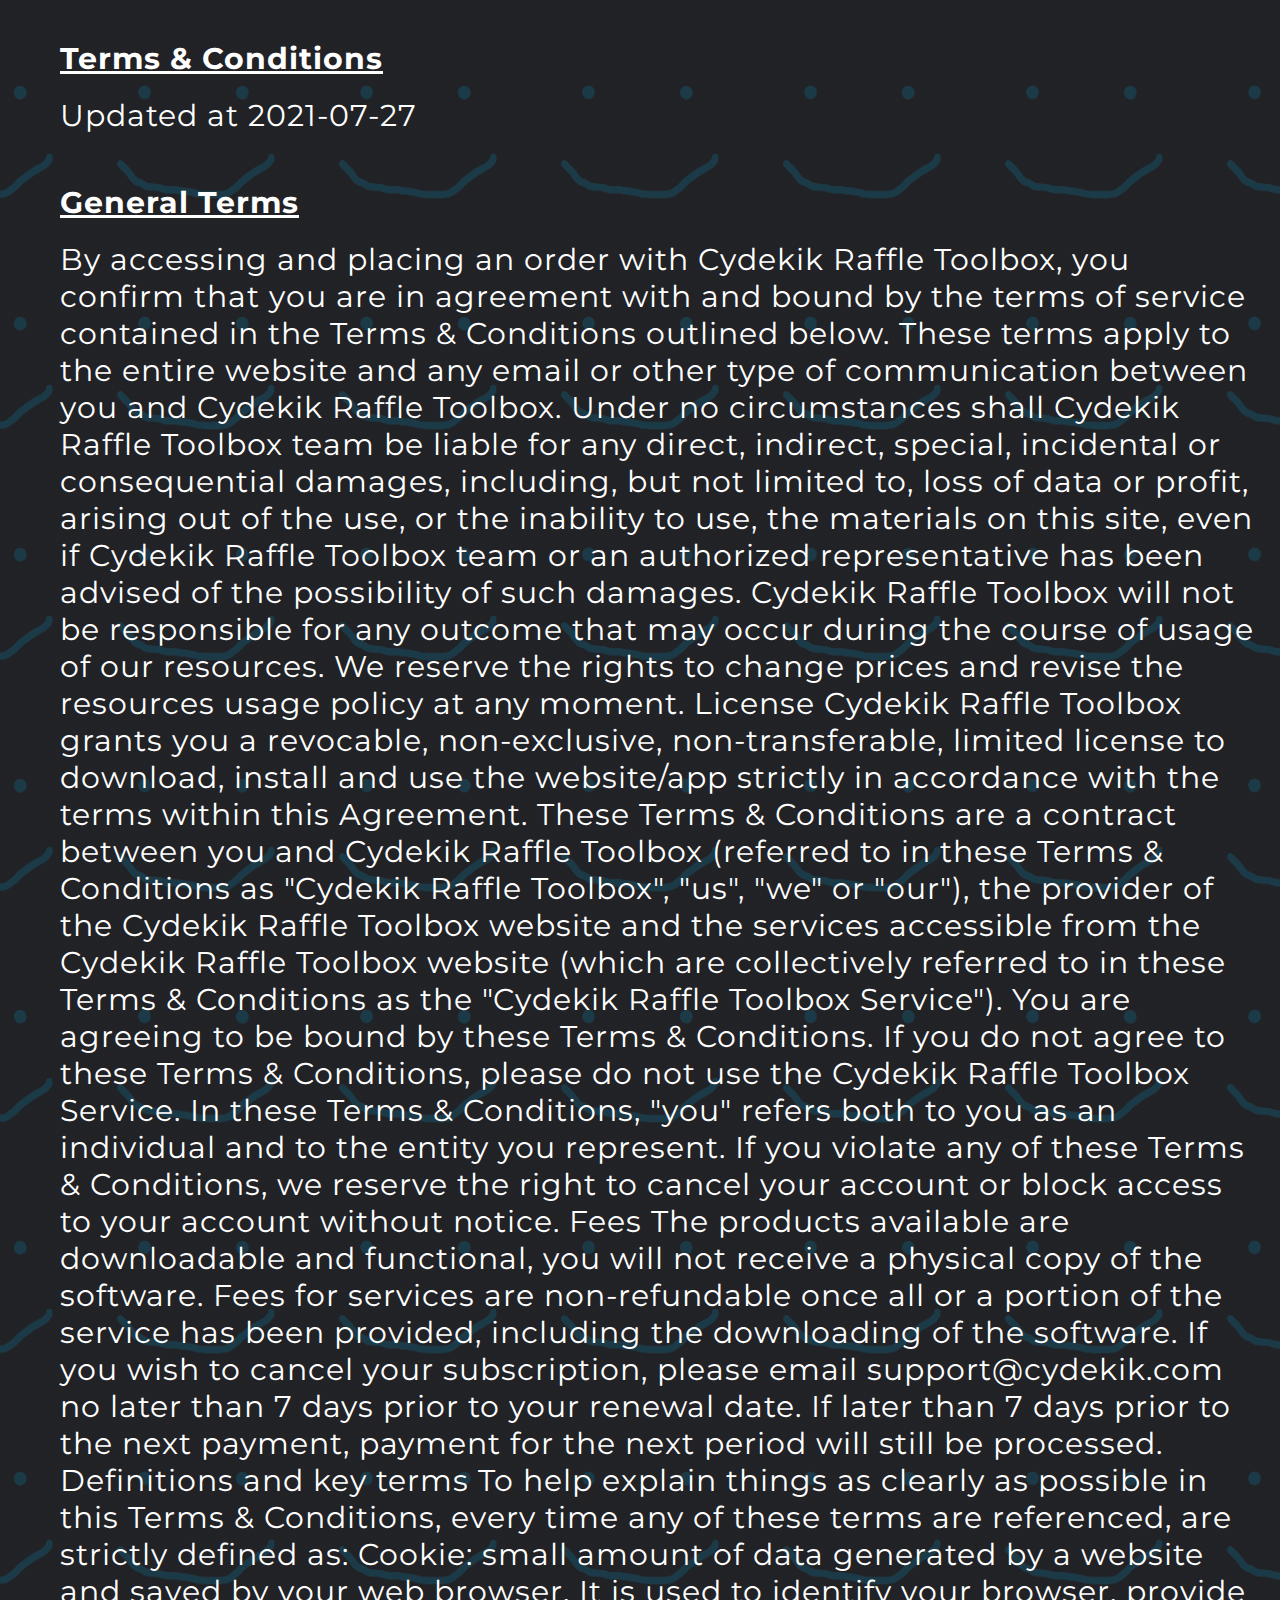
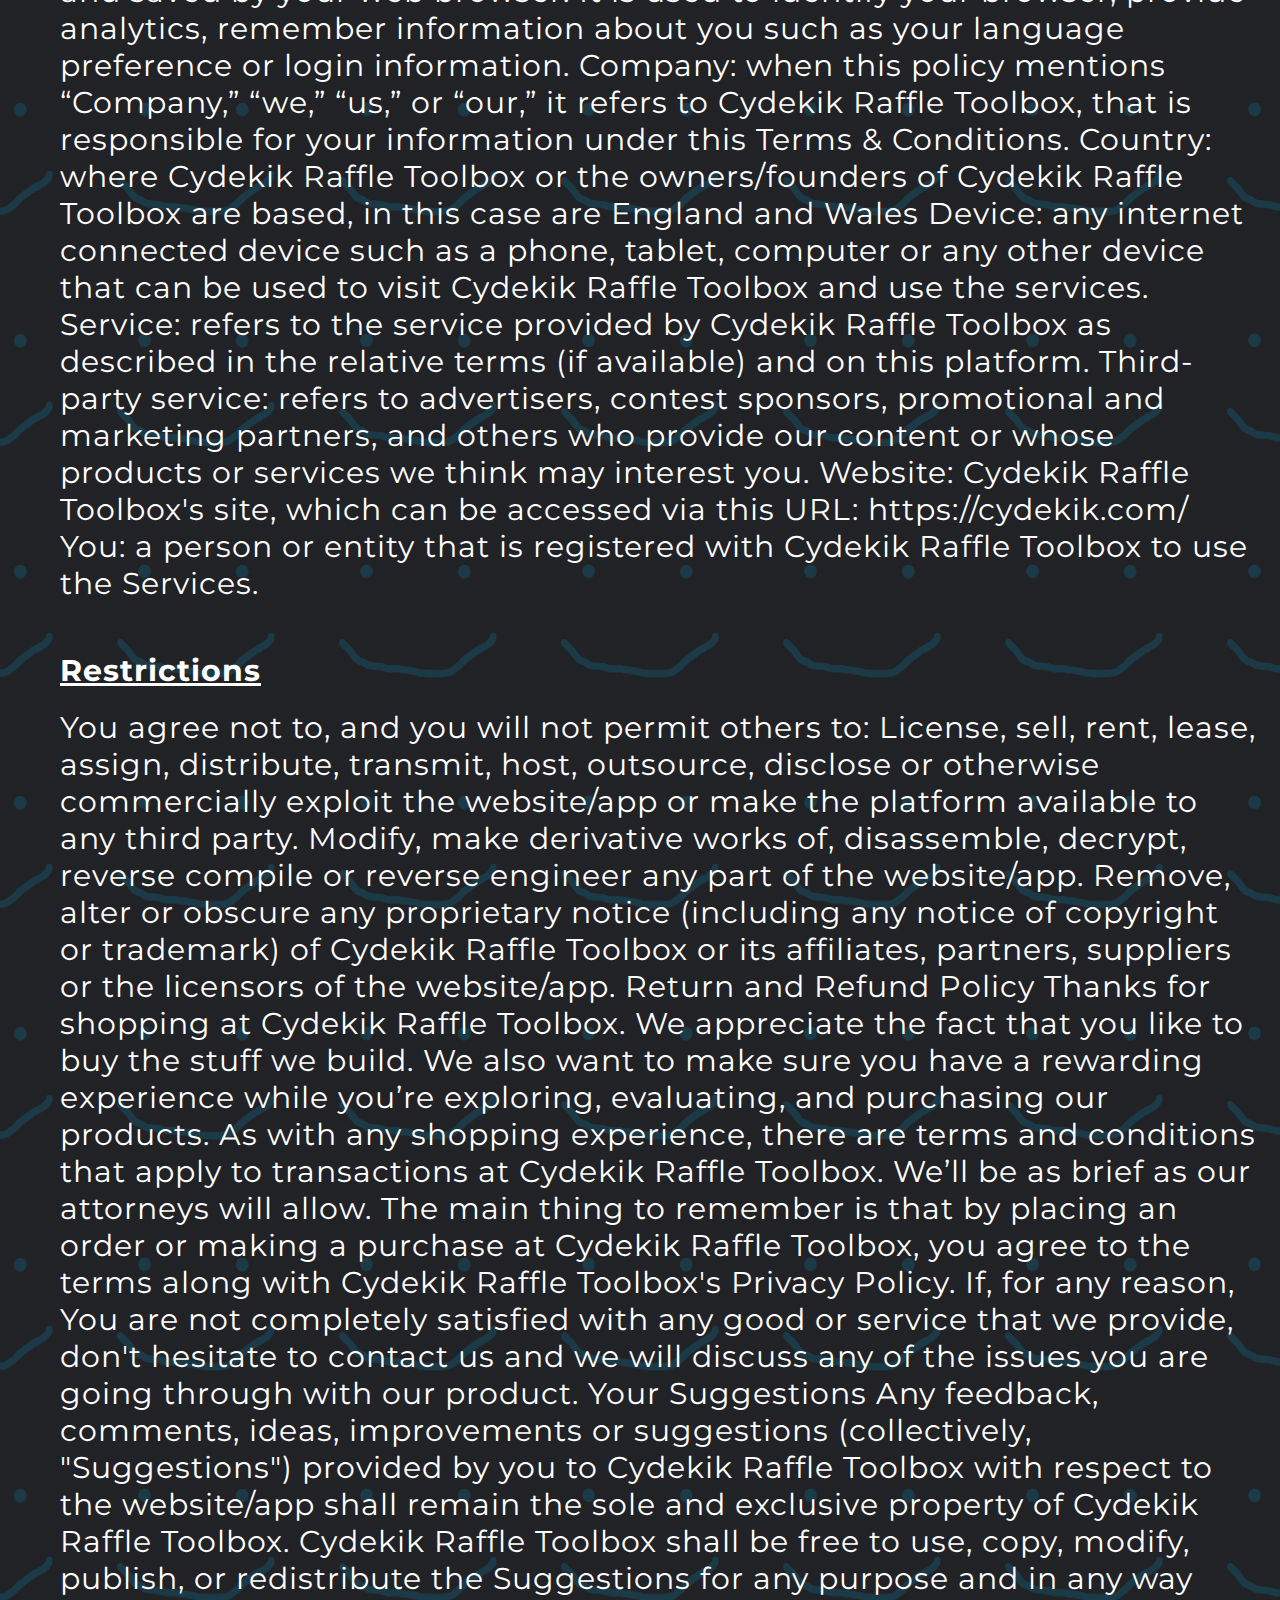
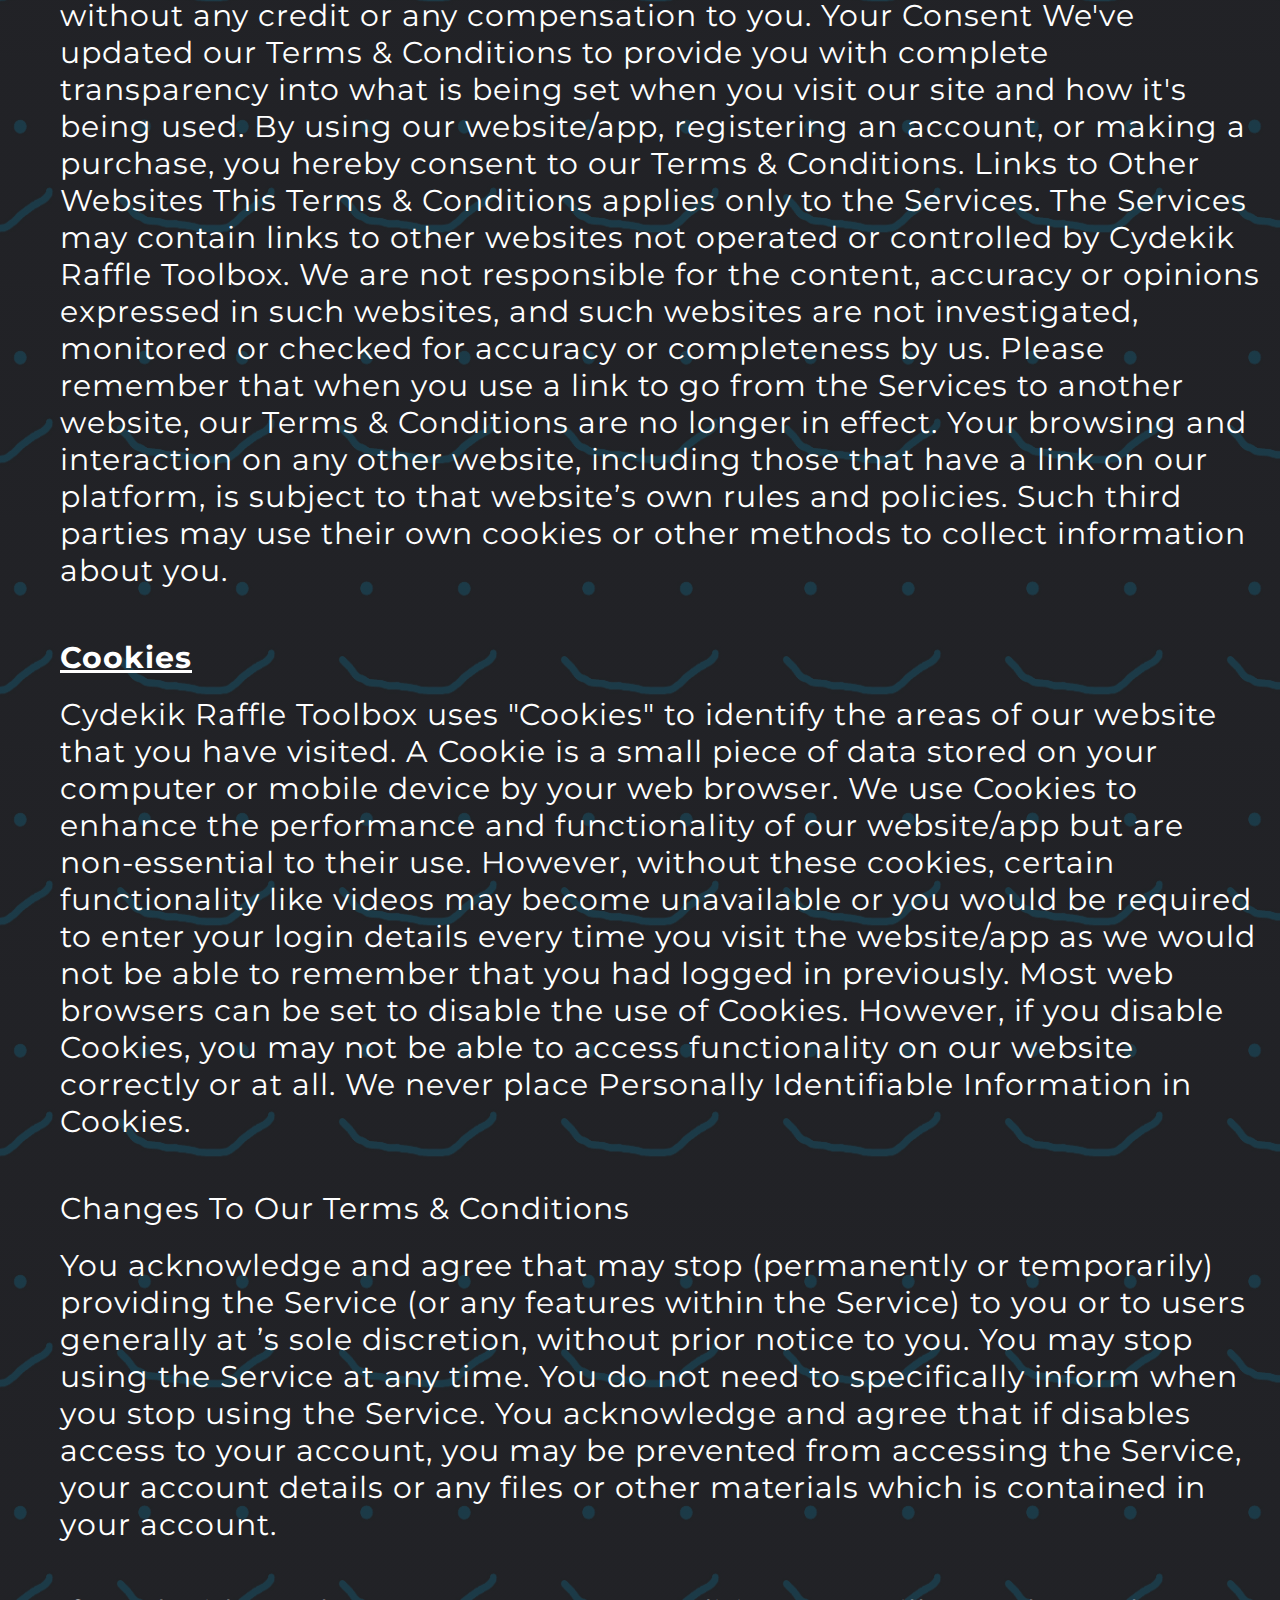
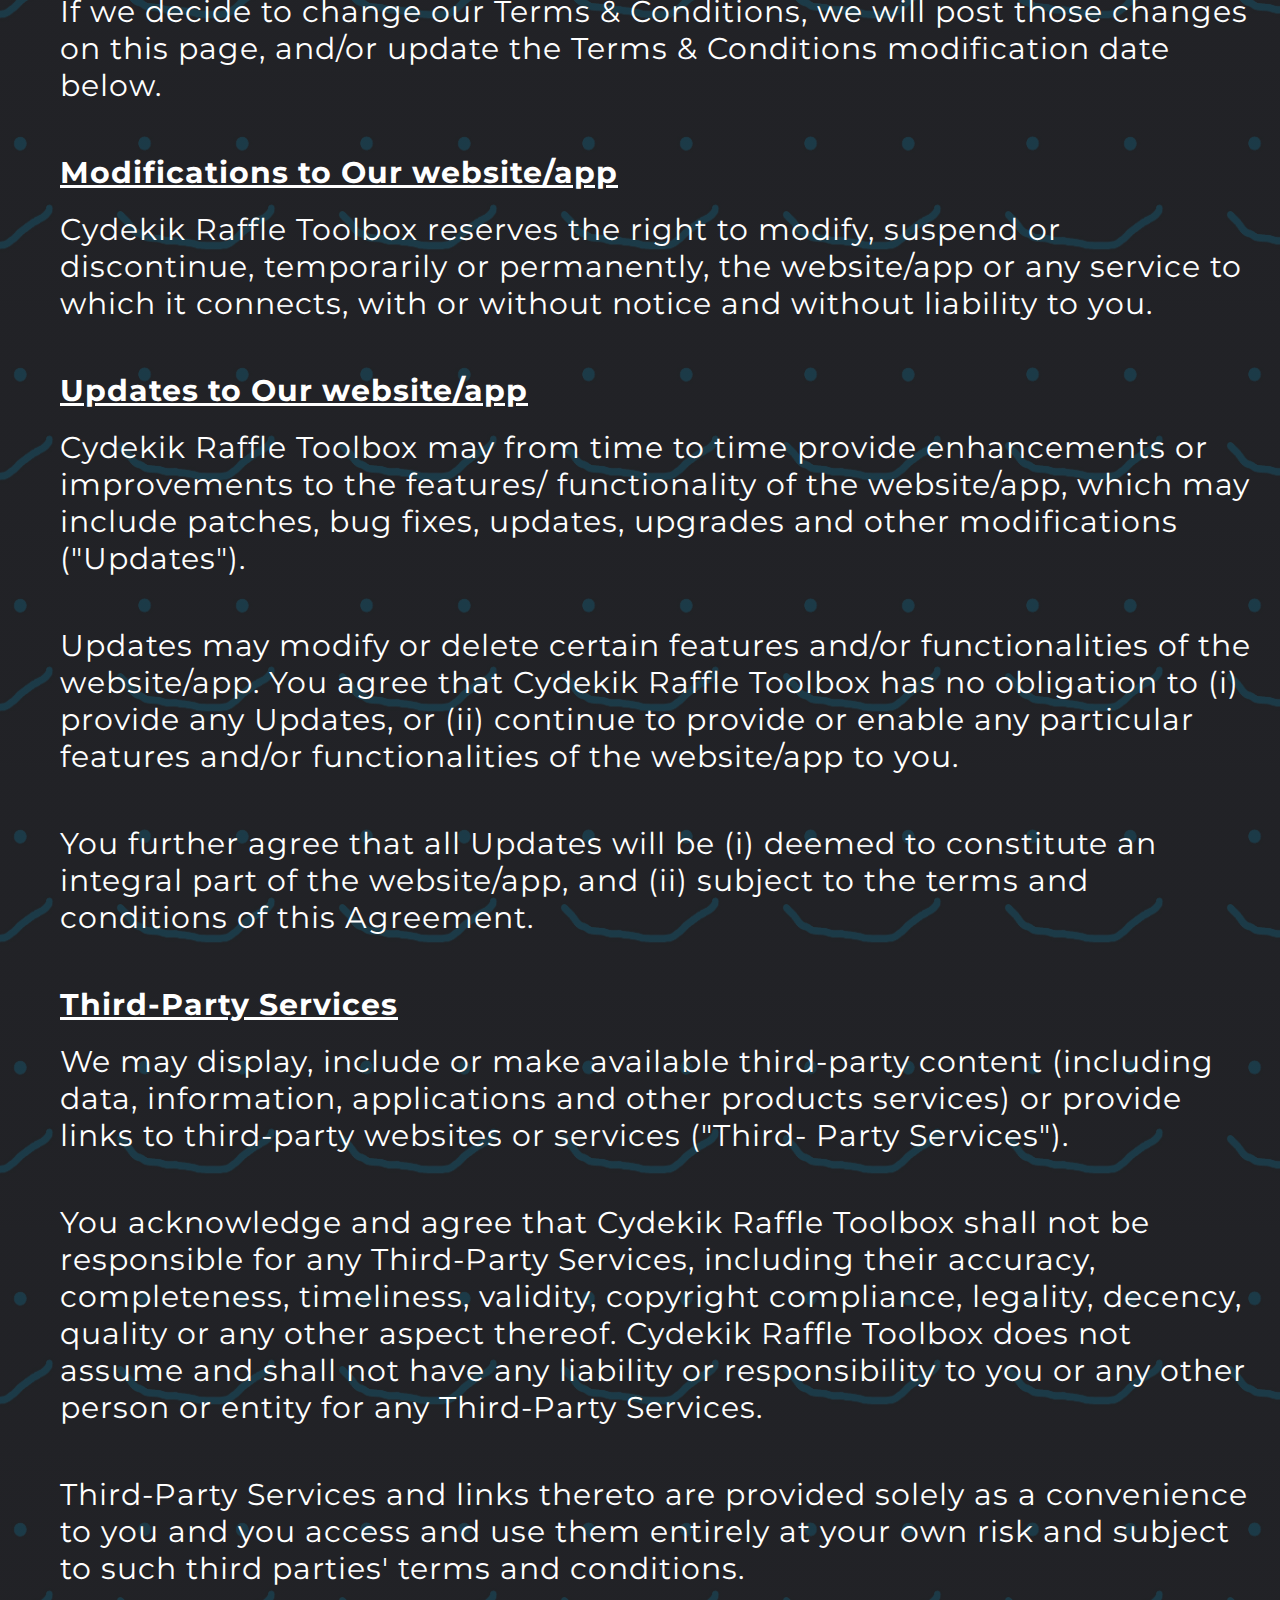
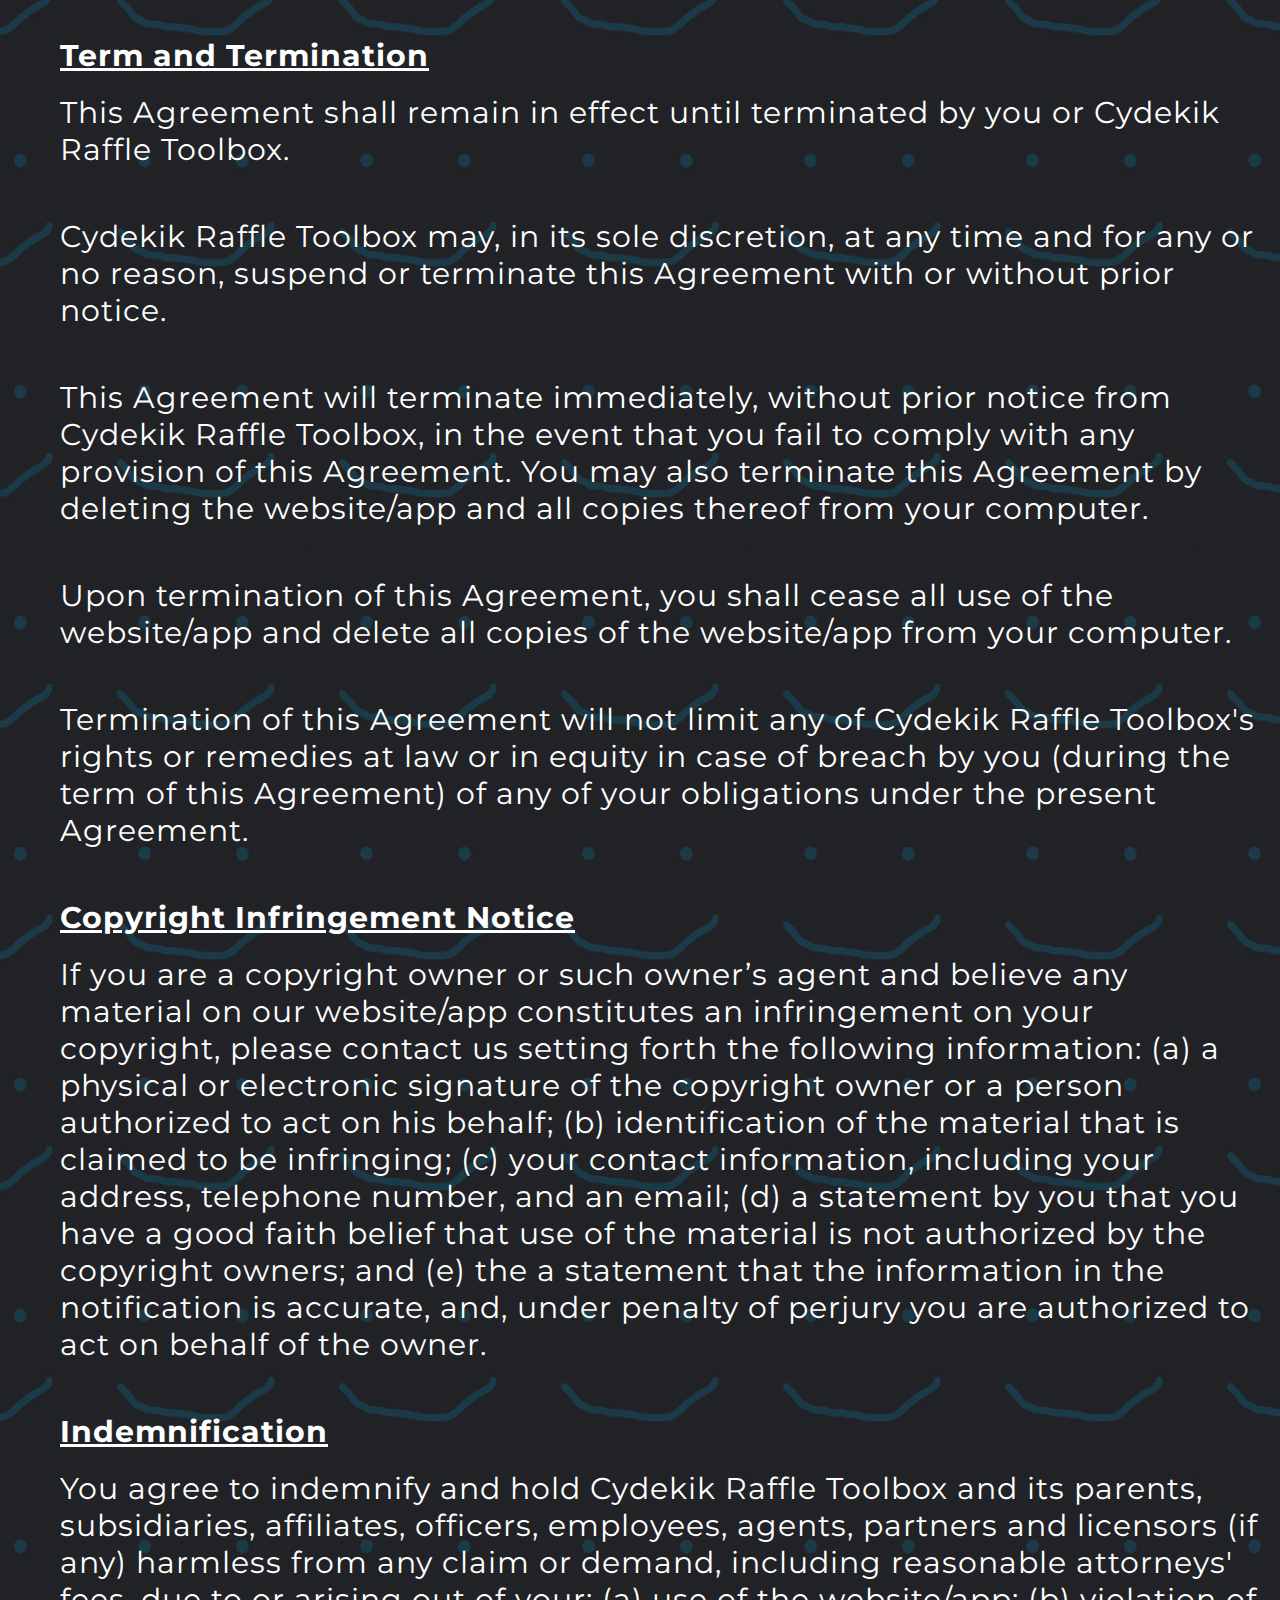
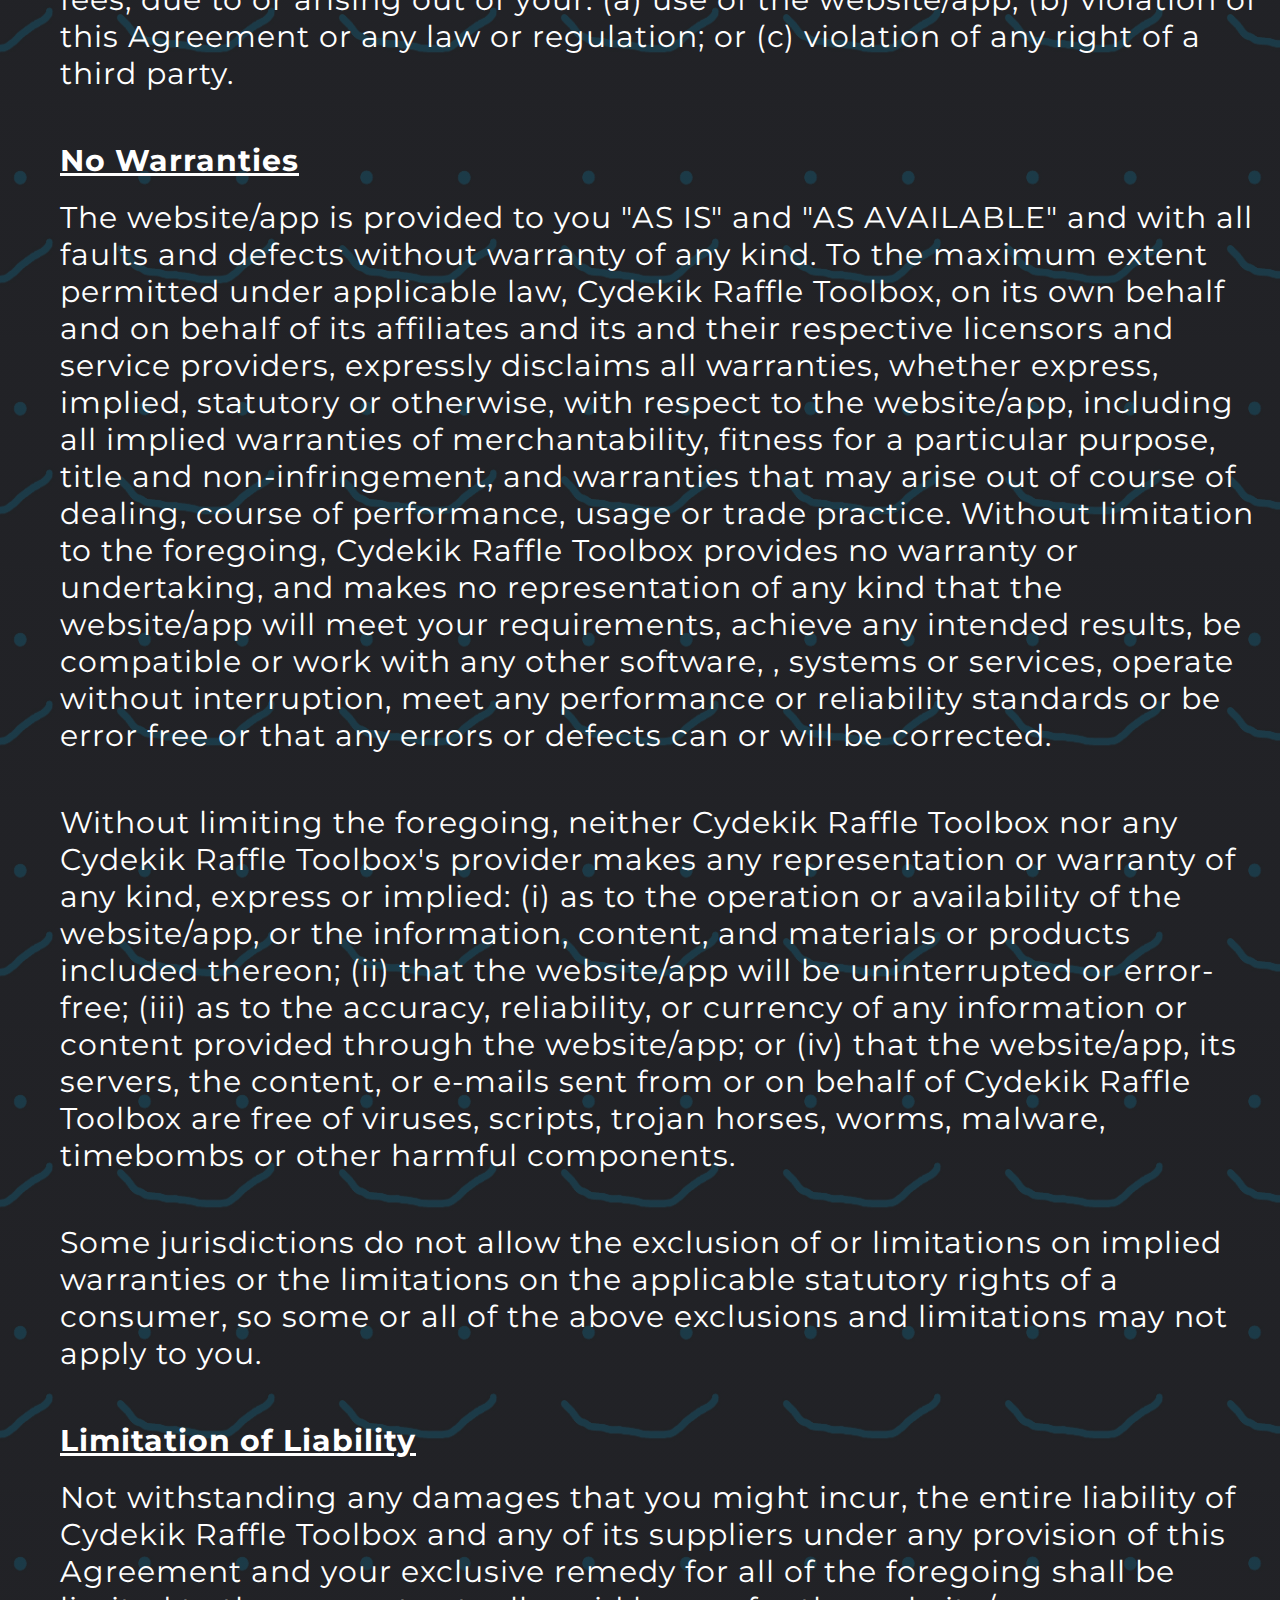
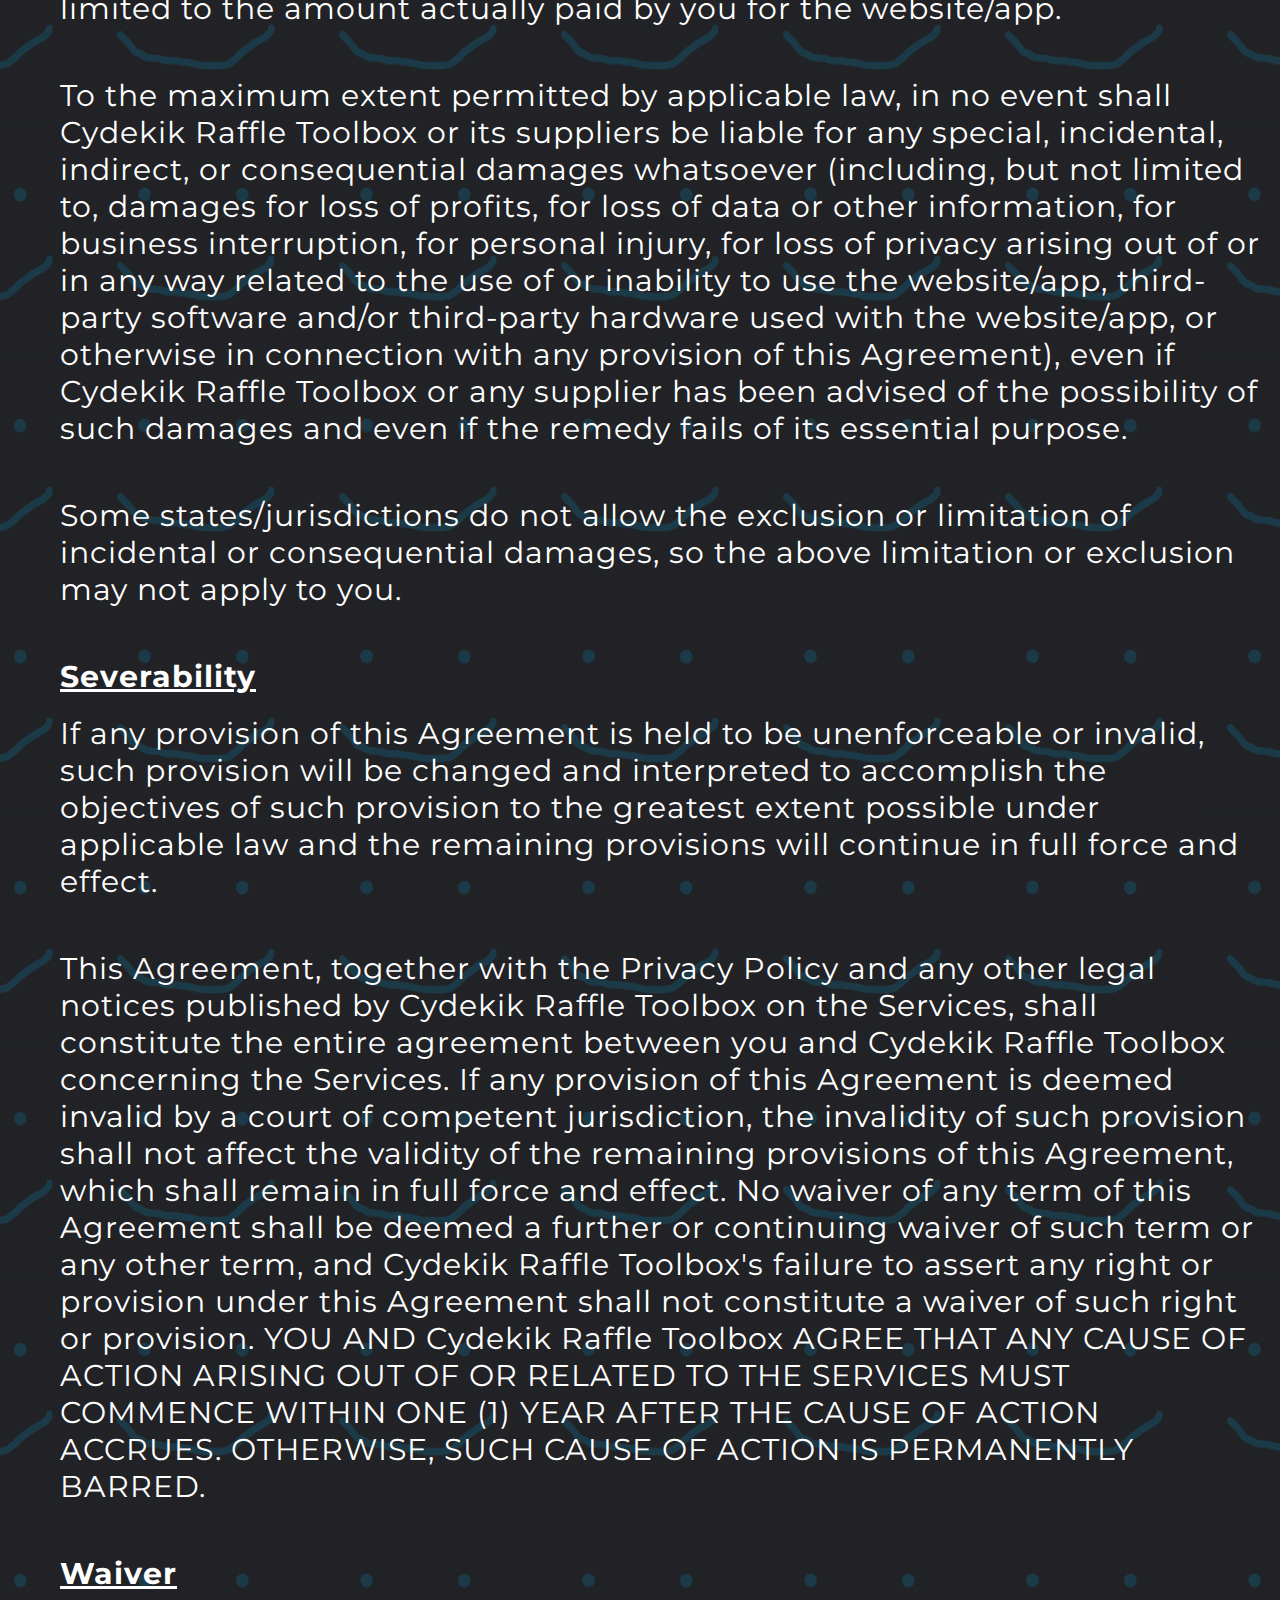
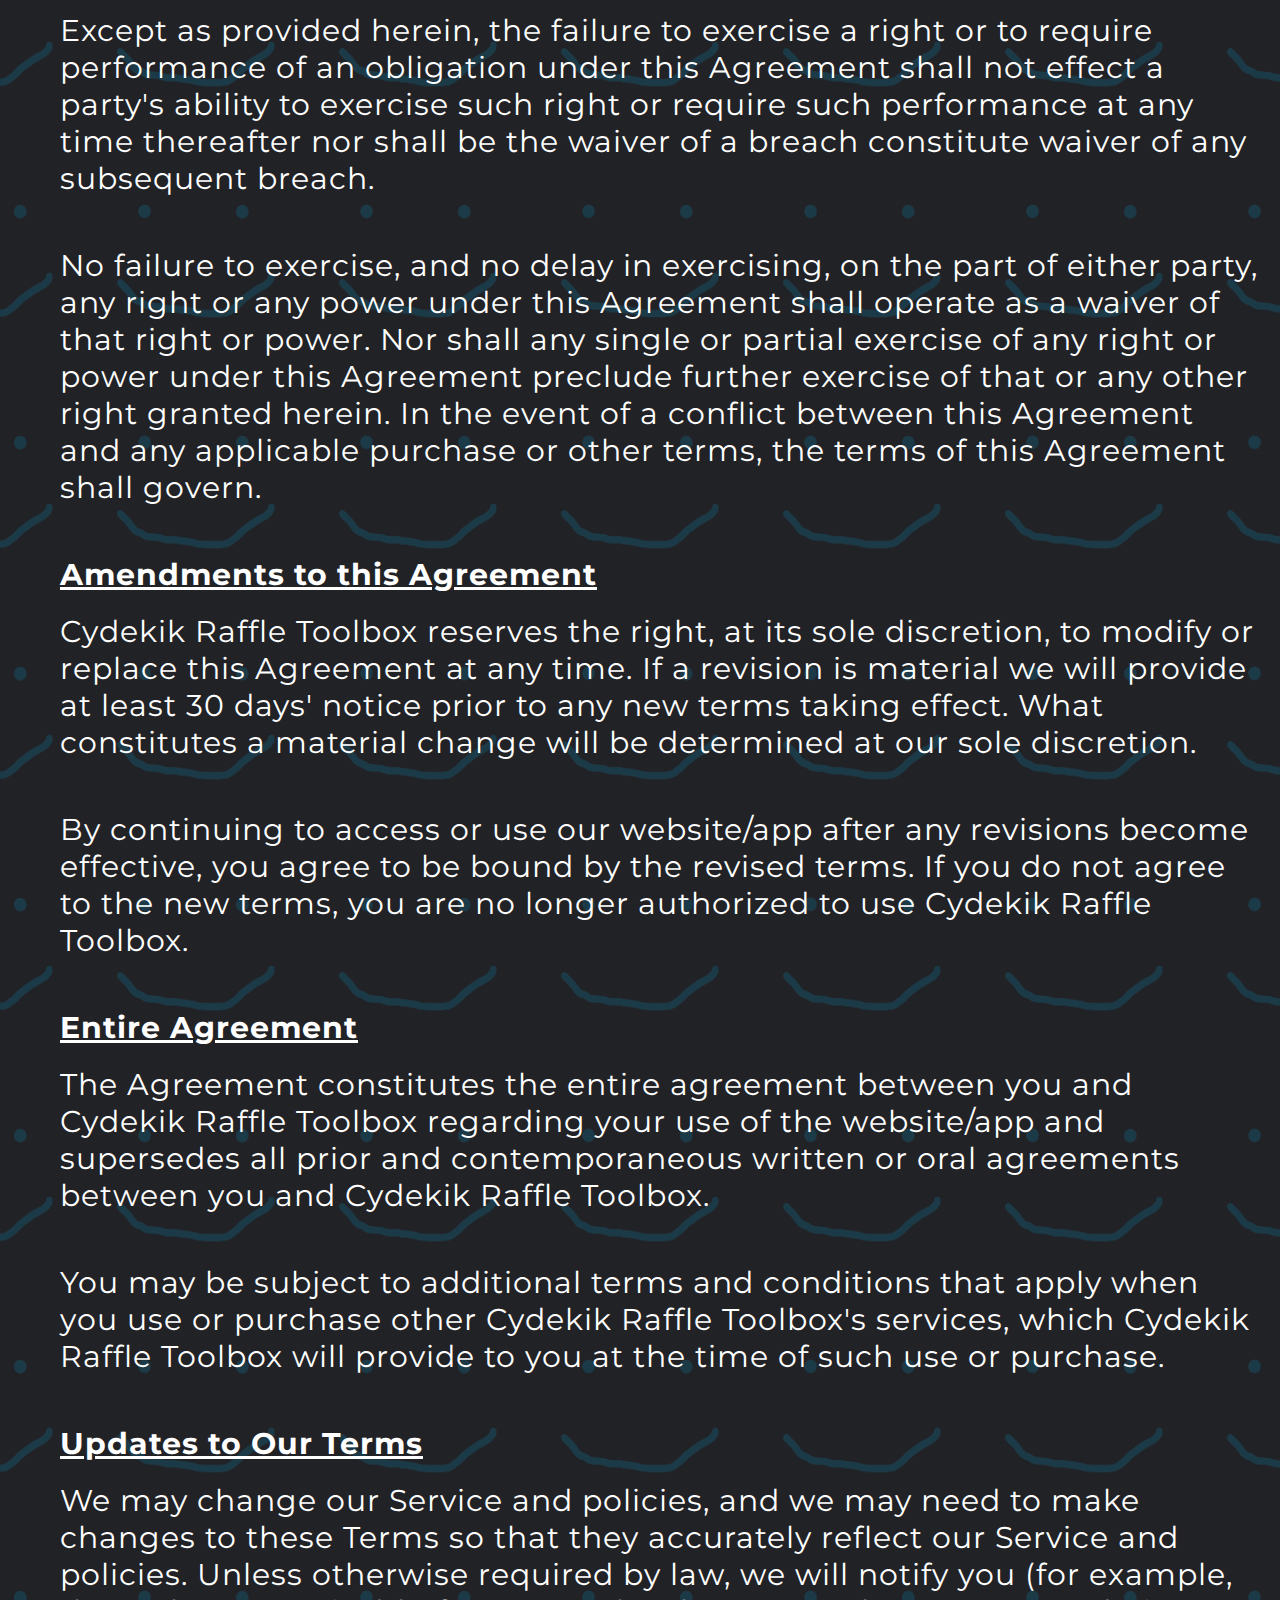
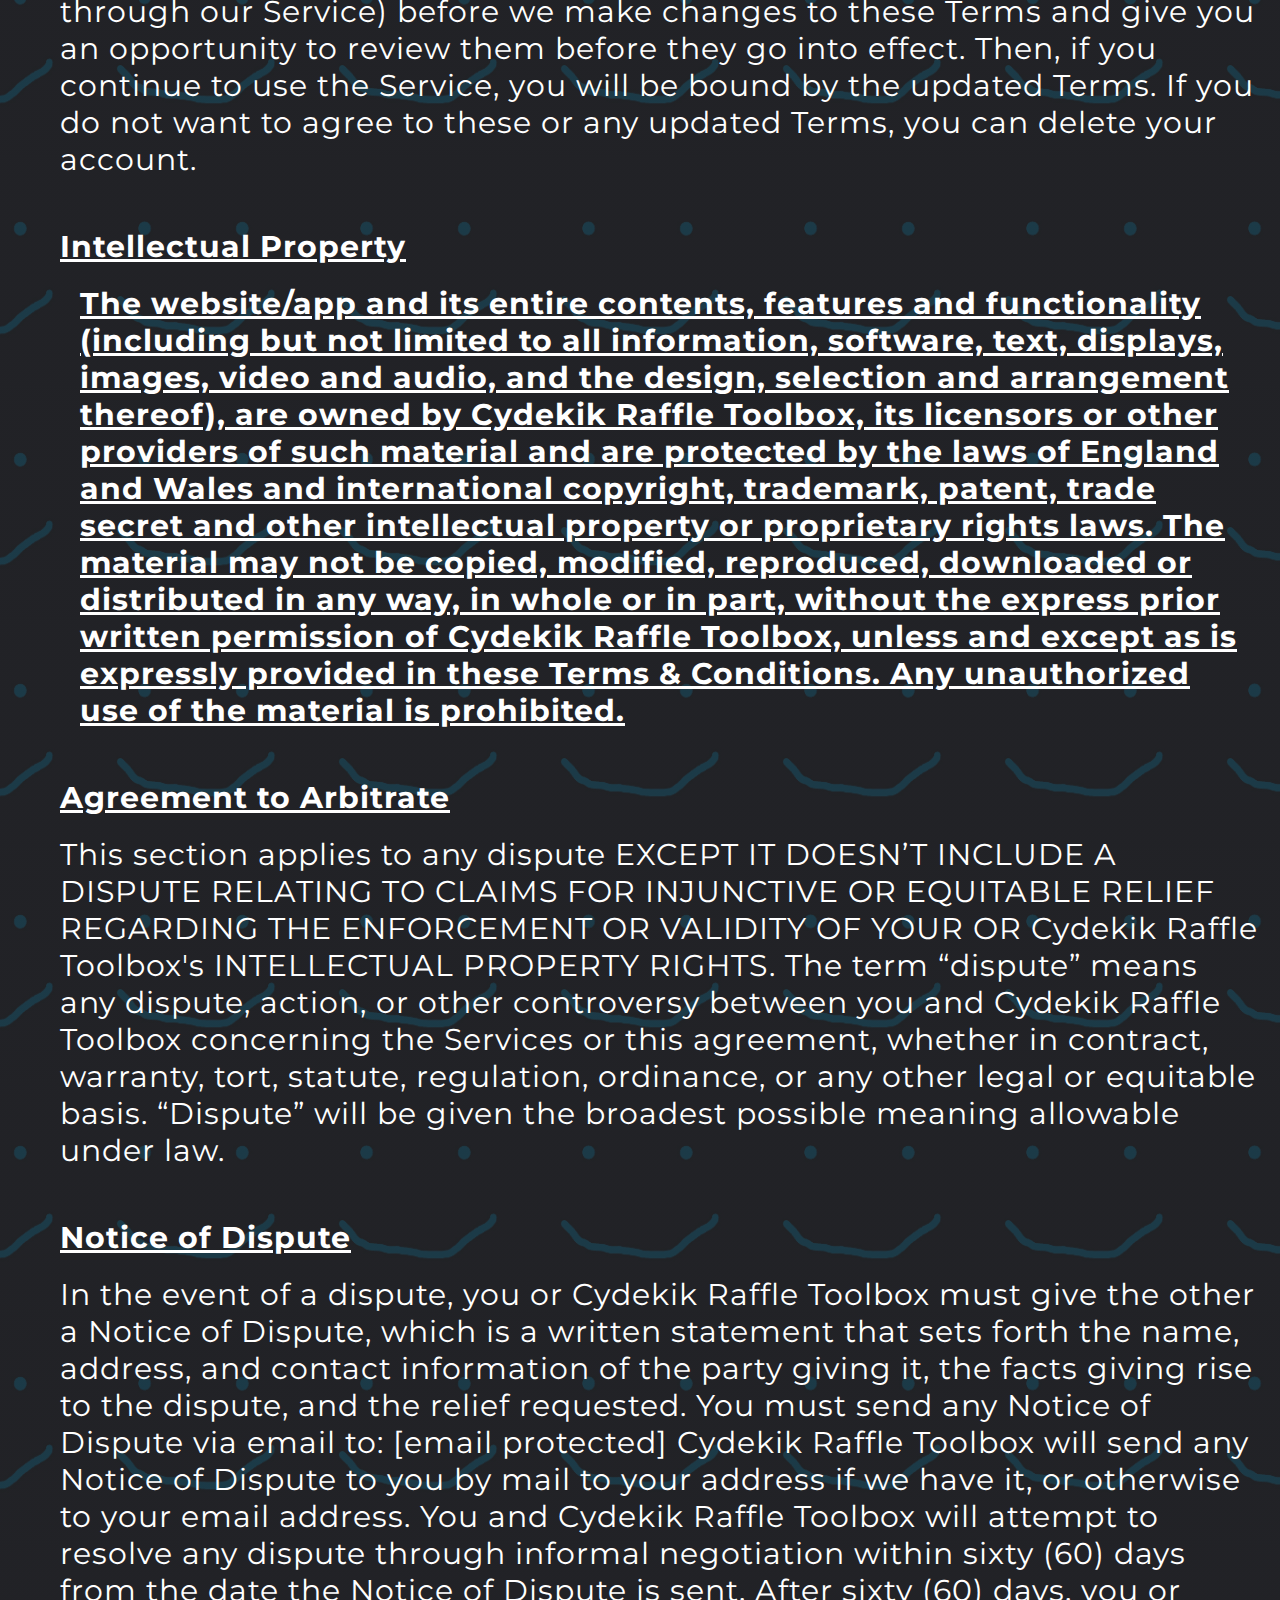
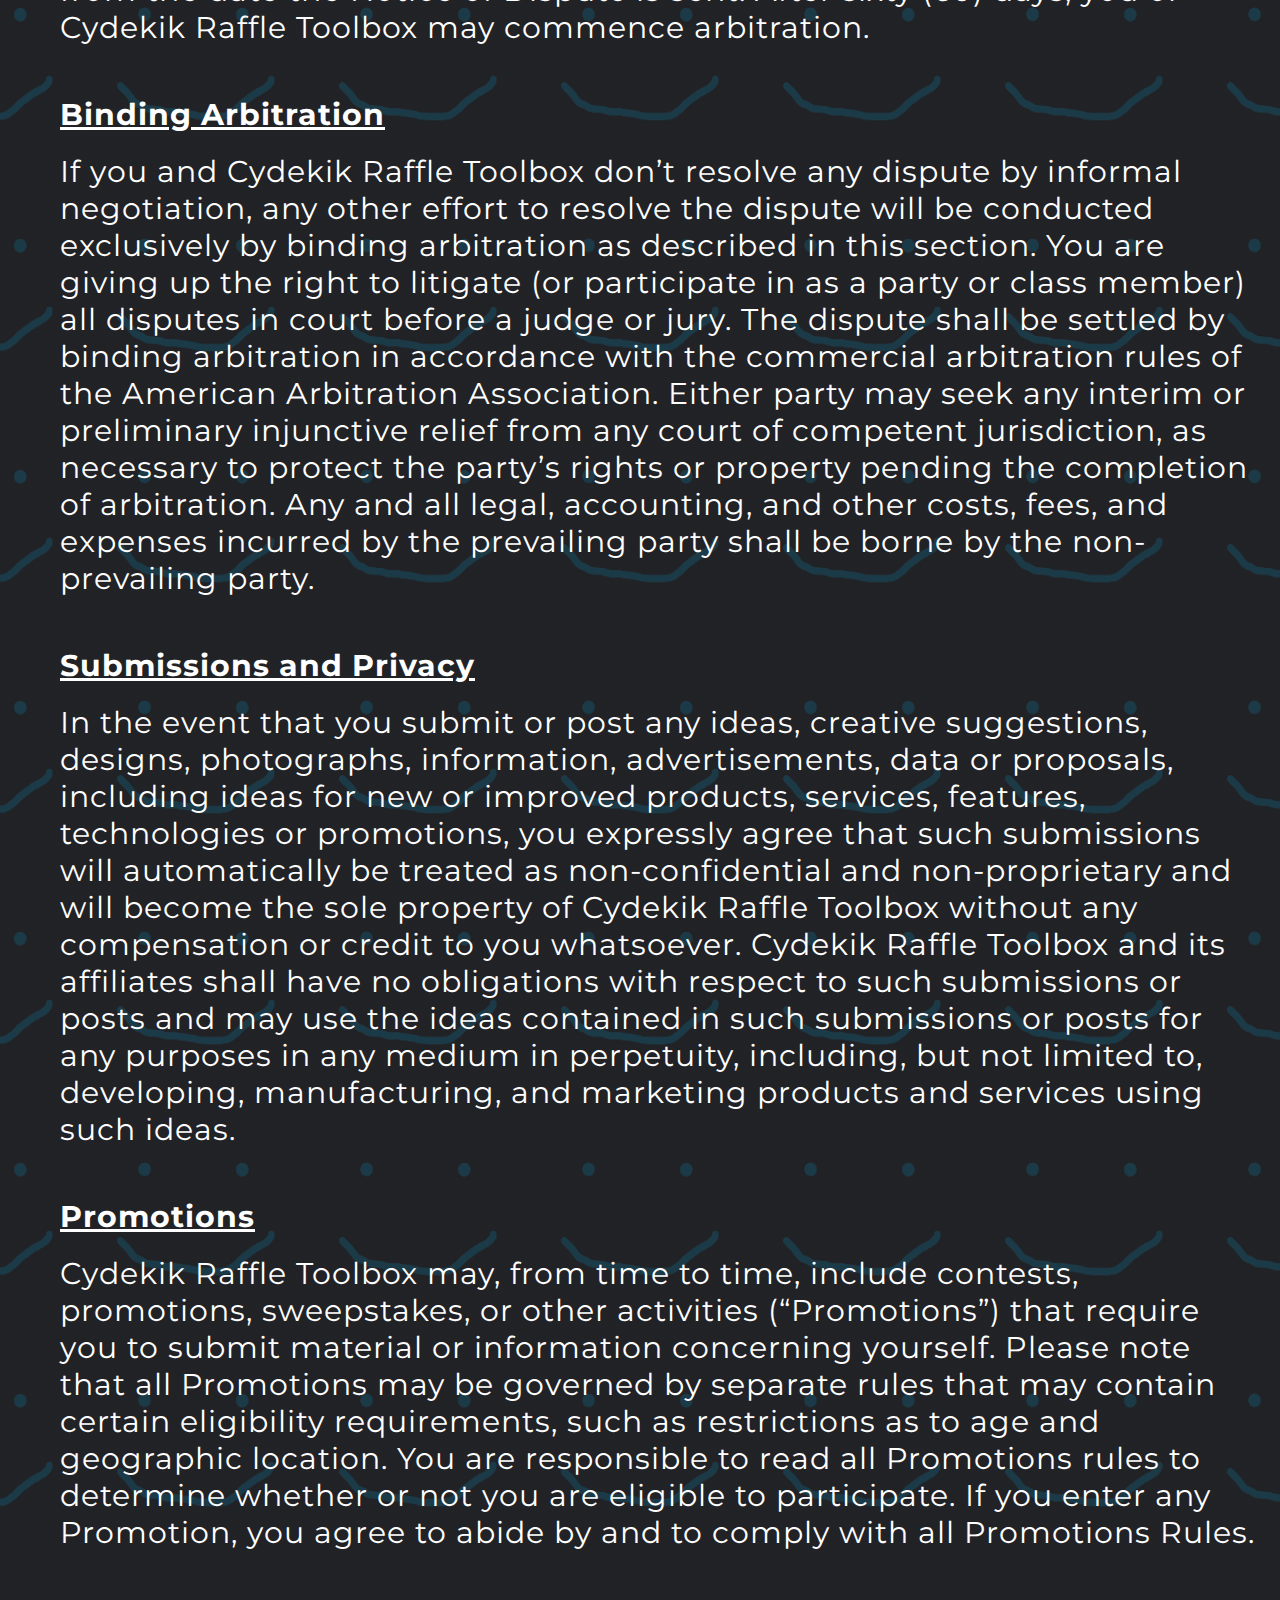
<file: terms-and-conditions.html>
<html>
<head>
  <link rel="icon" href="Images/cydekik.jpg">
  <title>Cydekik - Terms and Conditions</title>
  <link rel="stylesheet" type="text/css" href="style.css">
  <meta content="https://cydekik.com/Images/cydekik.jpg" property="og:image" data-rh="true">
  <meta content="Cydekik Raffle Toolbox" property="og:title" data-rh="true">
  <meta content="Cydekik Raffle Toolbox" property="og:description" data-rh="true">
  <meta name="theme-color" content="#1DA1F2">
  <style>
    h1{
        text-decoration: underline;
    }
    *{
      margin: 20px;
    }
  </style>
</head>
<body>
<h1>Terms & Conditions</h1>
<p>Updated at 2021-07-27</p>
<h1>General Terms</h1>
<p>By accessing and placing an order with Cydekik Raffle Toolbox, you confirm that you are in agreement with and bound by the terms of service contained in the Terms & Conditions outlined below. These terms apply to the entire website and any email or other type of communication between you and Cydekik Raffle Toolbox.
Under no circumstances shall Cydekik Raffle Toolbox team be liable for any direct, indirect, special, incidental or consequential damages, including, but not limited to, loss of data or profit, arising out of the use, or the inability to use, the materials on this site, even if Cydekik Raffle Toolbox team or an authorized representative has been advised of the possibility of such damages. 
Cydekik Raffle Toolbox will not be responsible for any outcome that may occur during the course of usage of our resources. We reserve the rights to change prices and revise the resources usage policy at any moment.
License 
Cydekik Raffle Toolbox grants you a revocable, non-exclusive, non-transferable, limited license to download, install and use the website/app strictly in accordance with the terms within this Agreement.
These Terms & Conditions are a contract between you and Cydekik Raffle Toolbox (referred to in these Terms & Conditions as "Cydekik Raffle Toolbox", "us", "we" or "our"), the provider of the Cydekik Raffle Toolbox website and the services accessible from the Cydekik Raffle Toolbox website (which are collectively referred to in these Terms & Conditions as the "Cydekik Raffle Toolbox Service").
You are agreeing to be bound by these Terms & Conditions. If you do not agree to these Terms & Conditions, please do not use the Cydekik Raffle Toolbox Service. In these Terms & Conditions, "you" refers both to you as an individual and to the entity you represent. If you violate any of these Terms & Conditions, we reserve the right to cancel your account or block access to your account without notice.
Fees
The products available are downloadable and functional, you will not receive a physical copy of the software.
Fees for services are non-refundable once all or a portion of the service has been provided, including the downloading of the software.
If you wish to cancel your subscription, please email support@cydekik.com no later than 7 days prior to your renewal date. If later than 7 days prior to the next payment, payment for the next period will still be processed.
Definitions and key terms
To help explain things as clearly as possible in this Terms & Conditions, every time any of these terms are referenced, are strictly defined as:
Cookie: small amount of data generated by a website and saved by your web browser. It is used to identify your browser, provide analytics, remember information about you such as your language preference or login information.
Company: when this policy mentions “Company,” “we,” “us,” or “our,” it refers to Cydekik Raffle Toolbox, that is responsible for your information under this Terms & Conditions.
Country: where Cydekik Raffle Toolbox or the owners/founders of Cydekik Raffle Toolbox are based, in this case are England and Wales
Device: any internet connected device such as a phone, tablet, computer or any other device that can be used to visit Cydekik Raffle Toolbox and use the services.
Service: refers to the service provided by Cydekik Raffle Toolbox as described in the relative terms (if available) and on this platform.
Third-party service: refers to advertisers, contest sponsors, promotional and marketing partners, and others who provide our content or whose products or services we think may interest you.
Website: Cydekik Raffle Toolbox's site, which can be accessed via this URL: https://cydekik.com/
You: a person or entity that is registered with Cydekik Raffle Toolbox to use the Services.</p>
<h1>Restrictions</h1>
<p>You agree not to, and you will not permit others to:
License, sell, rent, lease, assign, distribute, transmit, host, outsource, disclose or otherwise commercially exploit the website/app or make the platform available to any third party.
Modify, make derivative works of, disassemble, decrypt, reverse compile or reverse engineer any part of the website/app.
Remove, alter or obscure any proprietary notice (including any notice of copyright or trademark) of Cydekik Raffle Toolbox or its affiliates, partners, suppliers or the licensors of the website/app.
Return and Refund Policy
Thanks for shopping at Cydekik Raffle Toolbox. We appreciate the fact that you like to buy the stuff we build. We also want to make sure you have a rewarding experience while you’re exploring, evaluating, and purchasing our products.
As with any shopping experience, there are terms and conditions that apply to transactions at Cydekik Raffle Toolbox. We’ll be as brief as our attorneys will allow. The main thing to remember is that by placing an order or making a purchase at Cydekik Raffle Toolbox, you agree to the terms along with Cydekik Raffle Toolbox's Privacy Policy.
If, for any reason, You are not completely satisfied with any good or service that we provide, don't hesitate to contact us and we will discuss any of the issues you are going through with our product.
Your Suggestions
Any feedback, comments, ideas, improvements or suggestions (collectively, "Suggestions") provided by you to Cydekik Raffle Toolbox with respect to the website/app shall remain the sole and exclusive property of Cydekik Raffle Toolbox.

Cydekik Raffle Toolbox shall be free to use, copy, modify, publish, or redistribute the Suggestions for any purpose and in any way without any credit or any compensation to you.
Your Consent
We've updated our Terms & Conditions to provide you with complete transparency into what is being set when you visit our site and how it's being used. By using our website/app, registering an account, or making a purchase, you hereby consent to our Terms & Conditions.
Links to Other Websites
This Terms & Conditions applies only to the Services. The Services may contain links to other websites not operated or controlled by Cydekik Raffle Toolbox. We are not responsible for the content, accuracy or opinions expressed in such websites, and such websites are not investigated, monitored or checked for accuracy or completeness by us. Please remember that when you use a link to go from the Services to another website, our Terms & Conditions are no longer in effect. Your browsing and interaction on any other website, including those that have a link on our platform, is subject to that website’s own rules and policies. Such third parties may use their own cookies or other methods to collect information about you.</p>

<h1>Cookies</h1>
<p>Cydekik Raffle Toolbox uses "Cookies" to identify the areas of our website that you have visited. A Cookie is a small piece of data stored on your computer or mobile device by your web browser. We use Cookies to enhance the performance and functionality of our website/app but are non-essential to their use. However, without these cookies, certain functionality like videos may become unavailable or you would be required to enter your login details every time you visit the website/app as we would not be able to remember that you had logged in previously. Most web browsers can be set to disable the use of Cookies. However, if you disable Cookies, you may not be able to access functionality on our website correctly or at all. We never place Personally Identifiable Information in Cookies.</p>

<hq>Changes To Our Terms & Conditions</hq>
<p>You acknowledge and agree that may stop (permanently or temporarily) providing the Service (or any features within the Service) to you or to users generally at ’s sole discretion, without prior notice to you. You may stop using the Service at any time. You do not need to specifically inform when you stop using the Service. You acknowledge and agree that if disables access to your account, you may be prevented from accessing the Service, your account details or any files or other materials which is contained in your account.</p>

<p>If we decide to change our Terms & Conditions, we will post those changes on this page, and/or update the Terms & Conditions modification date below.</p>

<h1>Modifications to Our website/app</h1>
<p>Cydekik Raffle Toolbox reserves the right to modify, suspend or discontinue, temporarily or permanently, the website/app or any service to which it connects, with or without notice and without liability to you.</p>

<h1>Updates to Our website/app</h1>
<p>Cydekik Raffle Toolbox may from time to time provide enhancements or improvements to the features/ functionality of the website/app, which may include patches, bug fixes, updates, upgrades and other modifications ("Updates").</p>

<p>Updates may modify or delete certain features and/or functionalities of the website/app. You agree that Cydekik Raffle Toolbox has no obligation to (i) provide any Updates, or (ii) continue to provide or enable any particular features and/or functionalities of the website/app to you.</p>

<p>You further agree that all Updates will be (i) deemed to constitute an integral part of the website/app, and (ii) subject to the terms and conditions of this Agreement.</p>

<h1>Third-Party Services</h1>
<p>We may display, include or make available third-party content (including data, information, applications and other products services) or provide links to third-party websites or services ("Third- Party Services").</p>

<p>You acknowledge and agree that Cydekik Raffle Toolbox shall not be responsible for any Third-Party Services, including their accuracy, completeness, timeliness, validity, copyright compliance, legality, decency, quality or any other aspect thereof. Cydekik Raffle Toolbox does not assume and shall not have any liability or responsibility to you or any other person or entity for any Third-Party Services.</p>

<p>Third-Party Services and links thereto are provided solely as a convenience to you and you access and use them entirely at your own risk and subject to such third parties' terms and conditions.</p>

<h1>Term and Termination</h1>
<p>This Agreement shall remain in effect until terminated by you or Cydekik Raffle Toolbox.</p>

<p>Cydekik Raffle Toolbox may, in its sole discretion, at any time and for any or no reason, suspend or terminate this Agreement with or without prior notice.</p>

<p>This Agreement will terminate immediately, without prior notice from Cydekik Raffle Toolbox, in the event that you fail to comply with any provision of this Agreement. You may also terminate this Agreement by deleting the website/app and all copies thereof from your computer.</p>

<p>Upon termination of this Agreement, you shall cease all use of the website/app and delete all copies of the website/app from your computer.</p>

<p>Termination of this Agreement will not limit any of Cydekik Raffle Toolbox's rights or remedies at law or in equity in case of breach by you (during the term of this Agreement) of any of your obligations under the present Agreement.</p>

<h1>Copyright Infringement Notice</h1>
<p>If you are a copyright owner or such owner’s agent and believe any material on our website/app constitutes an infringement on your copyright, please contact us setting forth the following information: (a) a physical or electronic signature of the copyright owner or a person authorized to act on his behalf; (b) identification of the material that is claimed to be infringing; (c) your contact information, including your address, telephone number, and an email; (d) a statement by you that you have a good faith belief that use of the material is not authorized by the copyright owners; and (e) the a statement that the information in the notification is accurate, and, under penalty of perjury you are authorized to act on behalf of the owner.</p>

<h1>Indemnification</h1>
<p>You agree to indemnify and hold Cydekik Raffle Toolbox and its parents, subsidiaries, affiliates, officers, employees, agents, partners and licensors (if any) harmless from any claim or demand, including reasonable attorneys' fees, due to or arising out of your: (a) use of the website/app; (b) violation of this Agreement or any law or regulation; or (c) violation of any right of a third party.</p>

<h1>No Warranties</h1>
<p>The website/app is provided to you "AS IS" and "AS AVAILABLE" and with all faults and defects without warranty of any kind. To the maximum extent permitted under applicable law, Cydekik Raffle Toolbox, on its own behalf and on behalf of its affiliates and its and their respective licensors and service providers, expressly disclaims all warranties, whether express, implied, statutory or otherwise, with respect to the website/app, including all implied warranties of merchantability, fitness for a particular purpose, title and non-infringement, and warranties that may arise out of course of dealing, course of performance, usage or trade practice. Without limitation to the foregoing, Cydekik Raffle Toolbox provides no warranty or undertaking, and makes no representation of any kind that the website/app will meet your requirements, achieve any intended results, be compatible or work with any other software, , systems or services, operate without interruption, meet any performance or reliability standards or be error free or that any errors or defects can or will be corrected.</p>

<p>Without limiting the foregoing, neither Cydekik Raffle Toolbox nor any Cydekik Raffle Toolbox's provider makes any representation or warranty of any kind, express or implied: (i) as to the operation or availability of the website/app, or the information, content, and materials or products included thereon; (ii) that the website/app will be uninterrupted or error-free; (iii) as to the accuracy, reliability, or currency of any information or content provided through the website/app; or (iv) that the website/app, its servers, the content, or e-mails sent from or on behalf of Cydekik Raffle Toolbox are free of viruses, scripts, trojan horses, worms, malware, timebombs or other harmful components.</p>

<p>Some jurisdictions do not allow the exclusion of or limitations on implied warranties or the limitations on the applicable statutory rights of a consumer, so some or all of the above exclusions and limitations may not apply to you.</p>

<h1>Limitation of Liability</h1>
<p>Not withstanding any damages that you might incur, the entire liability of Cydekik Raffle Toolbox and any of its suppliers under any provision of this Agreement and your exclusive remedy for all of the foregoing shall be limited to the amount actually paid by you for the website/app.</p>

<p>To the maximum extent permitted by applicable law, in no event shall Cydekik Raffle Toolbox or its suppliers be liable for any special, incidental, indirect, or consequential damages whatsoever (including, but not limited to, damages for loss of profits, for loss of data or other information, for business interruption, for personal injury, for loss of privacy arising out of or in any way related to the use of or inability to use the website/app, third-party software and/or third-party hardware used with the website/app, or otherwise in connection with any provision of this Agreement), even if Cydekik Raffle Toolbox or any supplier has been advised of the possibility of such damages and even if the remedy fails of its essential purpose.</p>

<p>Some states/jurisdictions do not allow the exclusion or limitation of incidental or consequential damages, so the above limitation or exclusion may not apply to you.</p>

<h1>Severability</h1>
<p>If any provision of this Agreement is held to be unenforceable or invalid, such provision will be changed and interpreted to accomplish the objectives of such provision to the greatest extent possible under applicable law and the remaining provisions will continue in full force and effect.</p>

<p>This Agreement, together with the Privacy Policy and any other legal notices published by Cydekik Raffle Toolbox on the Services, shall constitute the entire agreement between you and Cydekik Raffle Toolbox concerning the Services. If any provision of this Agreement is deemed invalid by a court of competent jurisdiction, the invalidity of such provision shall not affect the validity of the remaining provisions of this Agreement, which shall remain in full force and effect. No waiver of any term of this Agreement shall be deemed a further or continuing waiver of such term or any other term, and Cydekik Raffle Toolbox's failure to assert any right or provision under this Agreement shall not constitute a waiver of such right or provision. YOU AND Cydekik Raffle Toolbox AGREE THAT ANY CAUSE OF ACTION ARISING OUT OF OR RELATED TO THE SERVICES MUST COMMENCE WITHIN ONE (1) YEAR AFTER THE CAUSE OF ACTION ACCRUES. OTHERWISE, SUCH CAUSE OF ACTION IS PERMANENTLY BARRED.</p>

<h1>Waiver</h1>
<p>Except as provided herein, the failure to exercise a right or to require performance of an obligation under this Agreement shall not effect a party's ability to exercise such right or require such performance at any time thereafter nor shall be the waiver of a breach constitute waiver of any subsequent breach.</p>

<p>No failure to exercise, and no delay in exercising, on the part of either party, any right or any power under this Agreement shall operate as a waiver of that right or power. Nor shall any single or partial exercise of any right or power under this Agreement preclude further exercise of that or any other right granted herein. In the event of a conflict between this Agreement and any applicable purchase or other terms, the terms of this Agreement shall govern.</p>

<h1>Amendments to this Agreement</h1>
<p>Cydekik Raffle Toolbox reserves the right, at its sole discretion, to modify or replace this Agreement at any time. If a revision is material we will provide at least 30 days' notice prior to any new terms taking effect. What constitutes a material change will be determined at our sole discretion.</p>

<p>By continuing to access or use our website/app after any revisions become effective, you agree to be bound by the revised terms. If you do not agree to the new terms, you are no longer authorized to use Cydekik Raffle Toolbox.</p>

<h1>Entire Agreement</h1>
<p>The Agreement constitutes the entire agreement between you and Cydekik Raffle Toolbox regarding your use of the website/app and supersedes all prior and contemporaneous written or oral agreements between you and Cydekik Raffle Toolbox.</p>

<p>You may be subject to additional terms and conditions that apply when you use or purchase other Cydekik Raffle Toolbox's services, which Cydekik Raffle Toolbox will provide to you at the time of such use or purchase.</p>

<h1>Updates to Our Terms</h1>
<p>We may change our Service and policies, and we may need to make changes to these Terms so that they accurately reflect our Service and policies. Unless otherwise required by law, we will notify you (for example, through our Service) before we make changes to these Terms and give you an opportunity to review them before they go into effect. Then, if you continue to use the Service, you will be bound by the updated Terms. If you do not want to agree to these or any updated Terms, you can delete your account.</p>

<h1>Intellectual Property
<p>The website/app and its entire contents, features and functionality (including but not limited to all information, software, text, displays, images, video and audio, and the design, selection and arrangement thereof), are owned by Cydekik Raffle Toolbox, its licensors or other providers of such material and are protected by the laws of England and Wales and international copyright, trademark, patent, trade secret and other intellectual property or proprietary rights laws. The material may not be copied, modified, reproduced, downloaded or distributed in any way, in whole or in part, without the express prior written permission of Cydekik Raffle Toolbox, unless and except as is expressly provided in these Terms & Conditions. Any unauthorized use of the material is prohibited.</p>

<h1>Agreement to Arbitrate</h1>
<p>This section applies to any dispute EXCEPT IT DOESN’T INCLUDE A DISPUTE RELATING TO CLAIMS FOR INJUNCTIVE OR EQUITABLE RELIEF REGARDING THE ENFORCEMENT OR VALIDITY OF YOUR OR Cydekik Raffle Toolbox's INTELLECTUAL PROPERTY RIGHTS. The term “dispute” means any dispute, action, or other controversy between you and Cydekik Raffle Toolbox concerning the Services or this agreement, whether in contract, warranty, tort, statute, regulation, ordinance, or any other legal or equitable basis. “Dispute” will be given the broadest possible meaning allowable under law.</p>

<h1>Notice of Dispute</h1>
<p>In the event of a dispute, you or Cydekik Raffle Toolbox must give the other a Notice of Dispute, which is a written statement that sets forth the name, address, and contact information of the party giving it, the facts giving rise to the dispute, and the relief requested. You must send any Notice of Dispute via email to: [email protected] Cydekik Raffle Toolbox will send any Notice of Dispute to you by mail to your address if we have it, or otherwise to your email address. You and Cydekik Raffle Toolbox will attempt to resolve any dispute through informal negotiation within sixty (60) days from the date the Notice of Dispute is sent. After sixty (60) days, you or Cydekik Raffle Toolbox may commence arbitration.</p>

<h1>Binding Arbitration</h1>
<p>If you and Cydekik Raffle Toolbox don’t resolve any dispute by informal negotiation, any other effort to resolve the dispute will be conducted exclusively by binding arbitration as described in this section. You are giving up the right to litigate (or participate in as a party or class member) all disputes in court before a judge or jury. The dispute shall be settled by binding arbitration in accordance with the commercial arbitration rules of the American Arbitration Association. Either party may seek any interim or preliminary injunctive relief from any court of competent jurisdiction, as necessary to protect the party’s rights or property pending the completion of arbitration. Any and all legal, accounting, and other costs, fees, and expenses incurred by the prevailing party shall be borne by the non-prevailing party.</p>

<h1>Submissions and Privacy</h1>
<p>In the event that you submit or post any ideas, creative suggestions, designs, photographs, information, advertisements, data or proposals, including ideas for new or improved products, services, features, technologies or promotions, you expressly agree that such submissions will automatically be treated as non-confidential and non-proprietary and will become the sole property of Cydekik Raffle Toolbox without any compensation or credit to you whatsoever. Cydekik Raffle Toolbox and its affiliates shall have no obligations with respect to such submissions or posts and may use the ideas contained in such submissions or posts for any purposes in any medium in perpetuity, including, but not limited to, developing, manufacturing, and marketing products and services using such ideas.</p>

<h1>Promotions</h1>
<p>Cydekik Raffle Toolbox may, from time to time, include contests, promotions, sweepstakes, or other activities (“Promotions”) that require you to submit material or information concerning yourself. Please note that all Promotions may be governed by separate rules that may contain certain eligibility requirements, such as restrictions as to age and geographic location. You are responsible to read all Promotions rules to determine whether or not you are eligible to participate. If you enter any Promotion, you agree to abide by and to comply with all Promotions Rules.</p>

<p>Additional terms and conditions may apply to purchases of goods or services on or through the Services, which terms and conditions are made a part of this Agreement by this reference.</p>

<h1>Typographical Errors</h1>
<p>In the event a product and/or service is listed at an incorrect price or with incorrect information due to typographical error, we shall have the right to refuse or cancel any orders placed for the product and/or service listed at the incorrect price. We shall have the right to refuse or cancel any such order whether or not the order has been confirmed and your credit card charged. If your credit card has already been charged for the purchase and your order is canceled, we shall immediately issue a credit to your credit card account or other payment account in the amount of the charge.</p>

<h1>Miscellaneous</h1>
<p>If for any reason a court of competent jurisdiction finds any provision or portion of these Terms & Conditions to be unenforceable, the remainder of these Terms & Conditions will continue in full force and effect. Any waiver of any provision of these Terms & Conditions will be effective only if in writing and signed by an authorized representative of Cydekik Raffle Toolbox. Cydekik Raffle Toolbox will be entitled to injunctive or other equitable relief (without the obligations of posting any bond or surety) in the event of any breach or anticipatory breach by you. Cydekik Raffle Toolbox operates and controls the Cydekik Raffle Toolbox Service within the England and Wales. . The Service is not intended for distribution to or use by any person or entity in any jurisdiction or country where such distribution or use would be contrary to law or regulation. Accordingly, those persons who choose to access the Cydekik Raffle Toolbox Service from other locations do so on their own initiative and are solely responsible for compliance with local laws, if and to the extent local laws are applicable. These Terms & Conditions (which include and incorporate the Cydekik Raffle Toolbox Privacy Policy) contains the entire understanding, and supersedes all prior understandings, between you and Cydekik Raffle Toolbox concerning its subject matter, and cannot be changed or modified by you. The section headings used in this Agreement are for convenience only and will not be given any legal import.</p>
<h1>Disclaimer</h1>
<p>Cydekik Raffle Toolbox is not responsible for any content, code or any other imprecision.
Cydekik Raffle Toolbox does not provide warranties or guarantees.
In no event shall Cydekik Raffle Toolbox be liable for any special, direct, indirect, consequential, or incidental damages or any damages whatsoever, whether in an action of contract, negligence or other tort, arising out of or in connection with the use of the Service or the contents of the Service. The Company reserves the right to make additions, deletions, or modifications to the contents on the Service at any time without prior notice.
The Cydekik Raffle Toolbox Service and its contents are provided "as is" and "as available" without any warranty or representations of any kind, whether express or implied. Cydekik Raffle Toolbox is a distributor and not a publisher of the content supplied by third parties; as such, Cydekik Raffle Toolbox exercises no editorial control over such content and makes no warranty or representation as to the accuracy, reliability or currency of any information, content, service or merchandise provided through or accessible via the Cydekik Raffle Toolbox Service. Without limiting the foregoing, Cydekik Raffle Toolbox specifically disclaims all warranties and representations in any content transmitted on or in connection with the Cydekik Raffle Toolbox Service or on sites that may appear as links on the Cydekik Raffle Toolbox Service, or in the products provided as a part of, or otherwise in connection with, the Cydekik Raffle Toolbox Service, including without limitation any warranties of merchantability, fitness for a particular purpose or non-infringement of third party rights. No oral advice or written information given by Cydekik Raffle Toolbox or any of its affiliates, employees, officers, directors, agents, or the like will create a warranty. Price and availability information is subject to change without notice. Without limiting the foregoing, Cydekik Raffle Toolbox does not warrant that the Cydekik Raffle Toolbox Service will be uninterrupted, uncorrupted, timely, or error-free.</p>

<h1>Contact Us</h1>
<p>Don't hesitate to contact us if you have any questions.</p>

<p>Via Email: support@cydekik.com</p>
</file>
<file: style.css>
@import url('https://fonts.googleapis.com/css?family=Montserrat&display=swap');
* {
    margin: 0;
    padding: 0;
    font-family: 'Montserrat', sans-serif;
    color: white;
    font-size: 30px;
    letter-spacing: 1px;
}

body{
    background: linear-gradient(rgba(33, 34, 38, 0.8), rgba(33, 34, 38, 0.8)), url('Images/cydekik.jpg');
    background-position: center top;
    z-index:0;
    width: 100%;
    min-height: 100%;
    background-color: #212226;
    background-size: 222px 231px;
}

header{
    width: 100%;
    height: 5%;
}

nav{
    margin-bottom: 10px;
    height:5%;
}

section{
    margin: 30px 0;
}

p{
    padding-bottom: 30px;
}

a{
    font-size: 25px;
    padding: 0px;
}

#loader {
    background-color: rgba(33, 34, 38, 0.8);
    position: absolute;
    padding-top: 30%;
    height: 100vh;
    width: 100vw;
    z-index: 1;
    text-align: center;
}

#loaderText{
    font-size: 60px;
    color: #1DA1F2;

}

.animate-bottom {
    position: relative;
    -webkit-animation-name: animatebottom;
    -webkit-animation-duration: 1s;
    animation-name: animatebottom;
    animation-duration: 1s
}

@-webkit-keyframes animatebottom {
    from { bottom:-100px; opacity:0 } 
    to { bottom:0px; opacity:1 }
}

@keyframes animatebottom { 
    from{ bottom:-100px; opacity:0 } 
    to{ bottom:0; opacity:1 }
}

#myDiv {
    display: none;
    text-align: center;
}

#barUl{
    width:50%;
    float: right;
    text-align: right;
    padding:20px;
    padding-left:0px;
}

.menu{
    position:relative;
    display: inline-block;
    padding-top: 0px;
    padding-right:1%;
}

.nav-options{
    text-align: center;
    text-decoration: none;
    font-size: 25px;
}

.nav-options:hover{
    color: #4D5751;
    transition: 0.5s;
}

.title{
    float: left;
    padding:20px;
    padding-top: 40px;
    padding-right:0px;
    font-size: 25px;
    color: #1DA1F2;
}

.page-title{
    margin: 15px 0px;
    margin-top:25px;
    font-size: 80px;
    margin-bottom:60px;
}

.top{
    background-image: linear-gradient(rgb(30,30,30), rgba(30,30,30,0.98), rgba(30,30,30,0.9), rgba(30,30,30,0.1));
    position: fixed;
    width:100%;
    top:0px;
}

.button{
    background: #1DA1F2;
    border-radius: 20px;
    padding: 3px 10px;
    border: rgba(0, 0, 0, 0.891) solid 2px;
    border-width: 1px;
    text-decoration: none;
    font-weight: bold;

}

#home{
    margin-top: 150px;
    text-align: center;
}

#appImage{
    border-radius: 10px;
    width: 70%;
    margin: 40px 0px;
    box-shadow: 1px 1px 10px 10px #00000059;
}

.heading1{
    text-decoration: none;
    margin-bottom: 30px;
    margin-top: -20px;
    font-size: 50px;
}

.purchaseButton{
    font-size: 30px;
    box-shadow: 1px 1px 10px 10px #0000008e;
    margin-bottom: 10px;
}

.purchaseButton:hover{
    color: #4D5751;
    transition: 0.1s;
}

#features{
    width: 100%;
    text-align: center;
    
}

#featuresDiv{
    display: inline-block;
	-webkit-column-gap: 10px;
	-moz-column-gap: 10px;
	column-gap: 10px;
    
}
@media (min-width: 0px) {
	#featuresDiv {
		-webkit-column-count: 1;
		-moz-column-count: 1;
		column-count: 1;
    }
}
@media (min-width: 900px) {
	#featuresDiv {
		-webkit-column-count: 2;
		-moz-column-count: 2;
		column-count: 2;
	}
}
@media (min-width: 1800px) {
	#featuresDiv {
		-webkit-column-count: 4;
		-moz-column-count: 4;
		column-count: 4;
	}
}

.feature{
    background-color: rgba(20, 20, 20, 0.8);
	border: 1px solid #141414;
    -webkit-column-break-inside: avoid;
	-moz-column-break-inside: avoid;
	padding: 15px;
    border-radius: 10px;
    width: 400px;
    height: 400px;
    margin-bottom: 10px;
    text-align: center;
    box-shadow: 0.2px 0.2px 2px 2px #00000059;
}

.subscription{
    background-color: rgba(20, 20, 20, 0.8);
	border: 1px solid #141414;
    -webkit-column-break-inside: avoid;
	-moz-column-break-inside: avoid;
	column-break-inside: avoid;
	padding: 15px;
    border-radius: 10px;
    width: 250px;
    height: 250px;
    text-align: center;
    box-shadow: 0.2px 0.2px 2px 2px #00000059;
    margin: 0px 1px;
    margin-bottom: 50px;
}

.sub-component{
    margin: 0px 20px;
    margin-top: 15px;
    margin-bottom: 30px;
}

.featureIcon{
    width: 200px;
    margin-top: 30px;
}

#faq{
    width: 100%;
    text-align: center;
    margin-bottom: 100px;
}

.accordion {
    background-color: rgba(20, 20, 20, 0.8);
    border: 1px solid #141414;
    border-radius: 10px;
    cursor: pointer;
    padding: 18px;
    width: 80%;
    text-align: center;
    outline: none;
    transition: 0.4s;
}

.active, .accordion:hover {
    background-color: rgba(20, 20, 20, 0.4);
    text-align: center;

}

.panel {
    padding: 0;
    background-color: rgba(20, 20, 20, 0.8);
    max-height: 0;
    overflow: hidden;
    transition: max-height 0.2s ease-out;
    width: 80%;
    border-radius: 10px;
    display: inline-block;
}

.faqP{
    font-size: 25px;
    padding: 15px;
}

footer{
    position: fixed;
    background-image: linear-gradient(rgba(30,30,30, 0.1), rgba(30,30,30,0.9), rgba(30,30,30,0.98), rgba(30,30,30,1));
    text-align: center;
    width: 100%;
    padding-top: 40px;
    padding-bottom: 10px;
    bottom: 0;
}

.footerText{
    margin-top: 15px;
    font-size: 15px;
}


.stockcheck-div{
    width: 100%;
    text-align: center;
}

.select-option{
    color: black;
}

.stockcheck-select{
    color: black;
    margin: 20px;
    min-width: 500px;
    max-width: 100%;
}

#stock-grid{
    min-width: 100px;
    min-height: 100px;
    background-color: rgba(33, 34, 38, 0.8);
    padding: 20px;
    margin-bottom: 20px;
    margin-left: auto;
    margin-right: auto;
}

#disclaimer{
    padding-bottom:100px;
    font-size: 20px;
}
</file>
